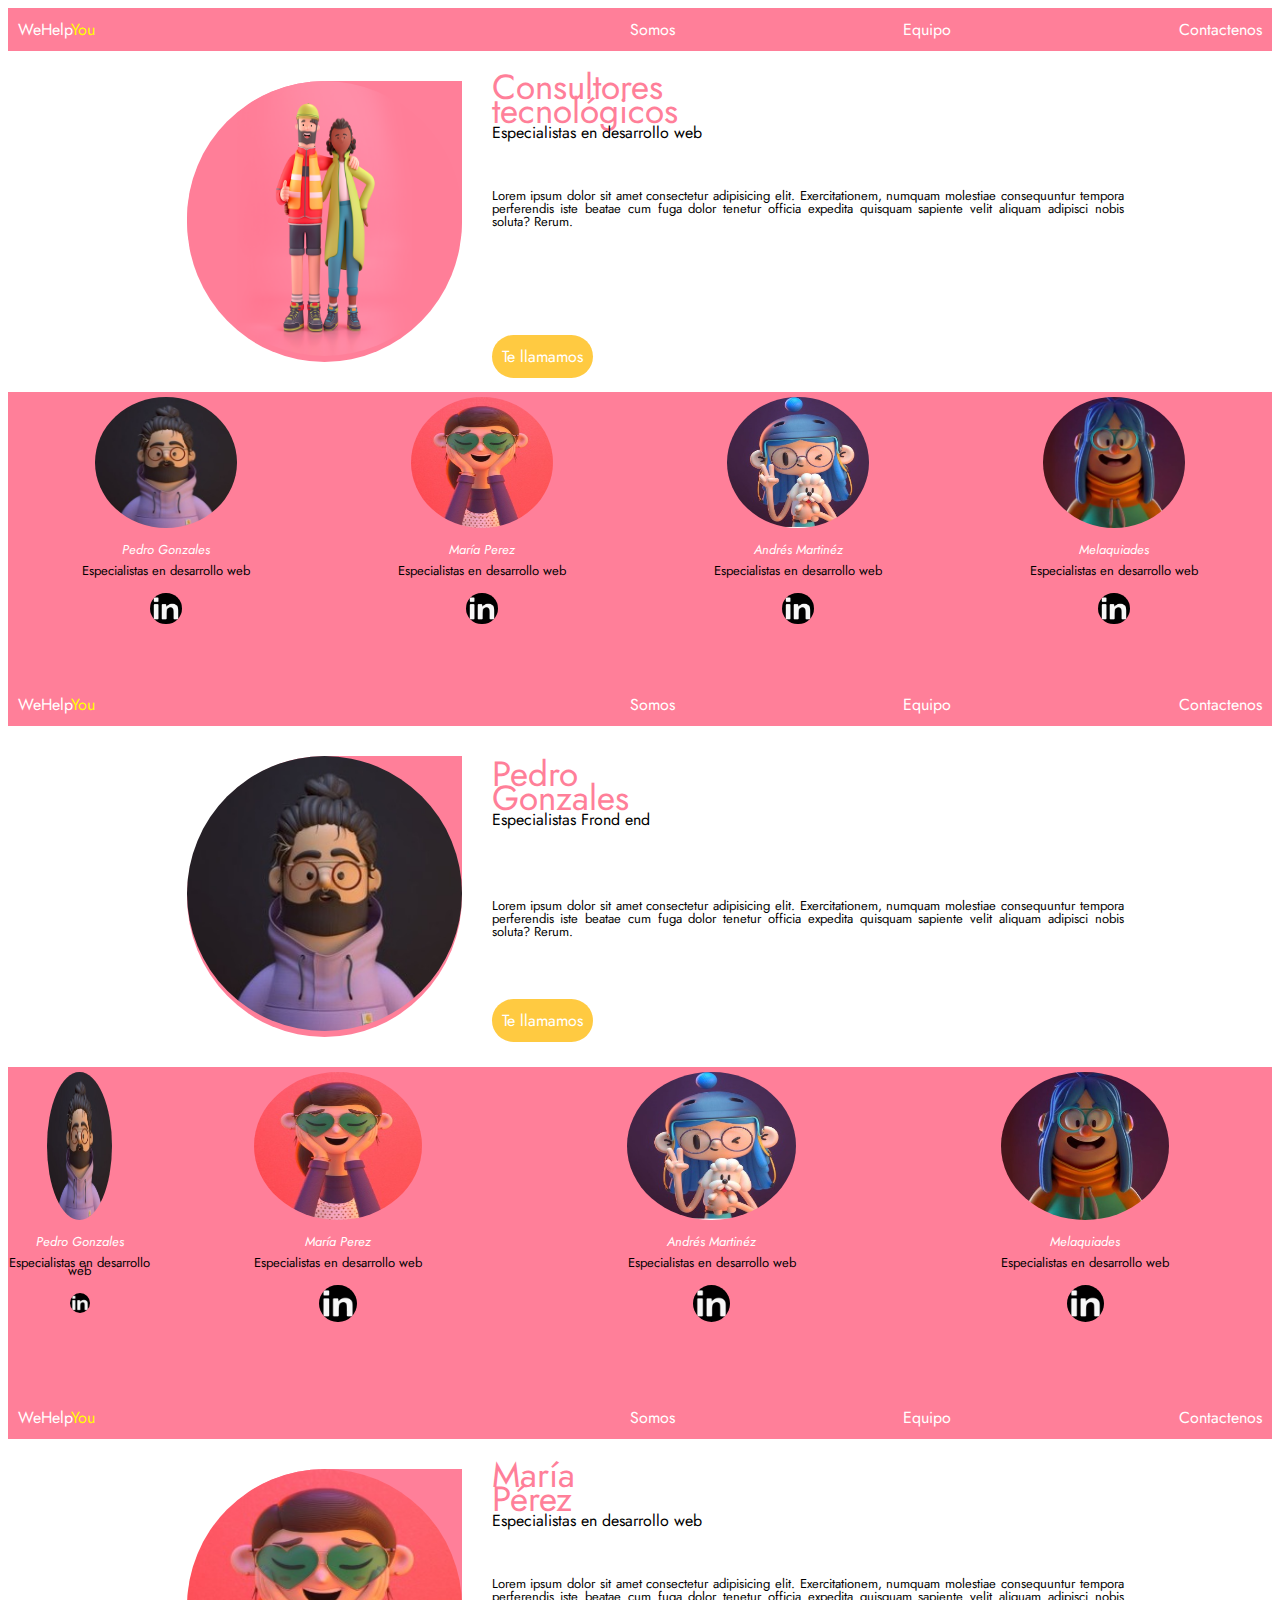
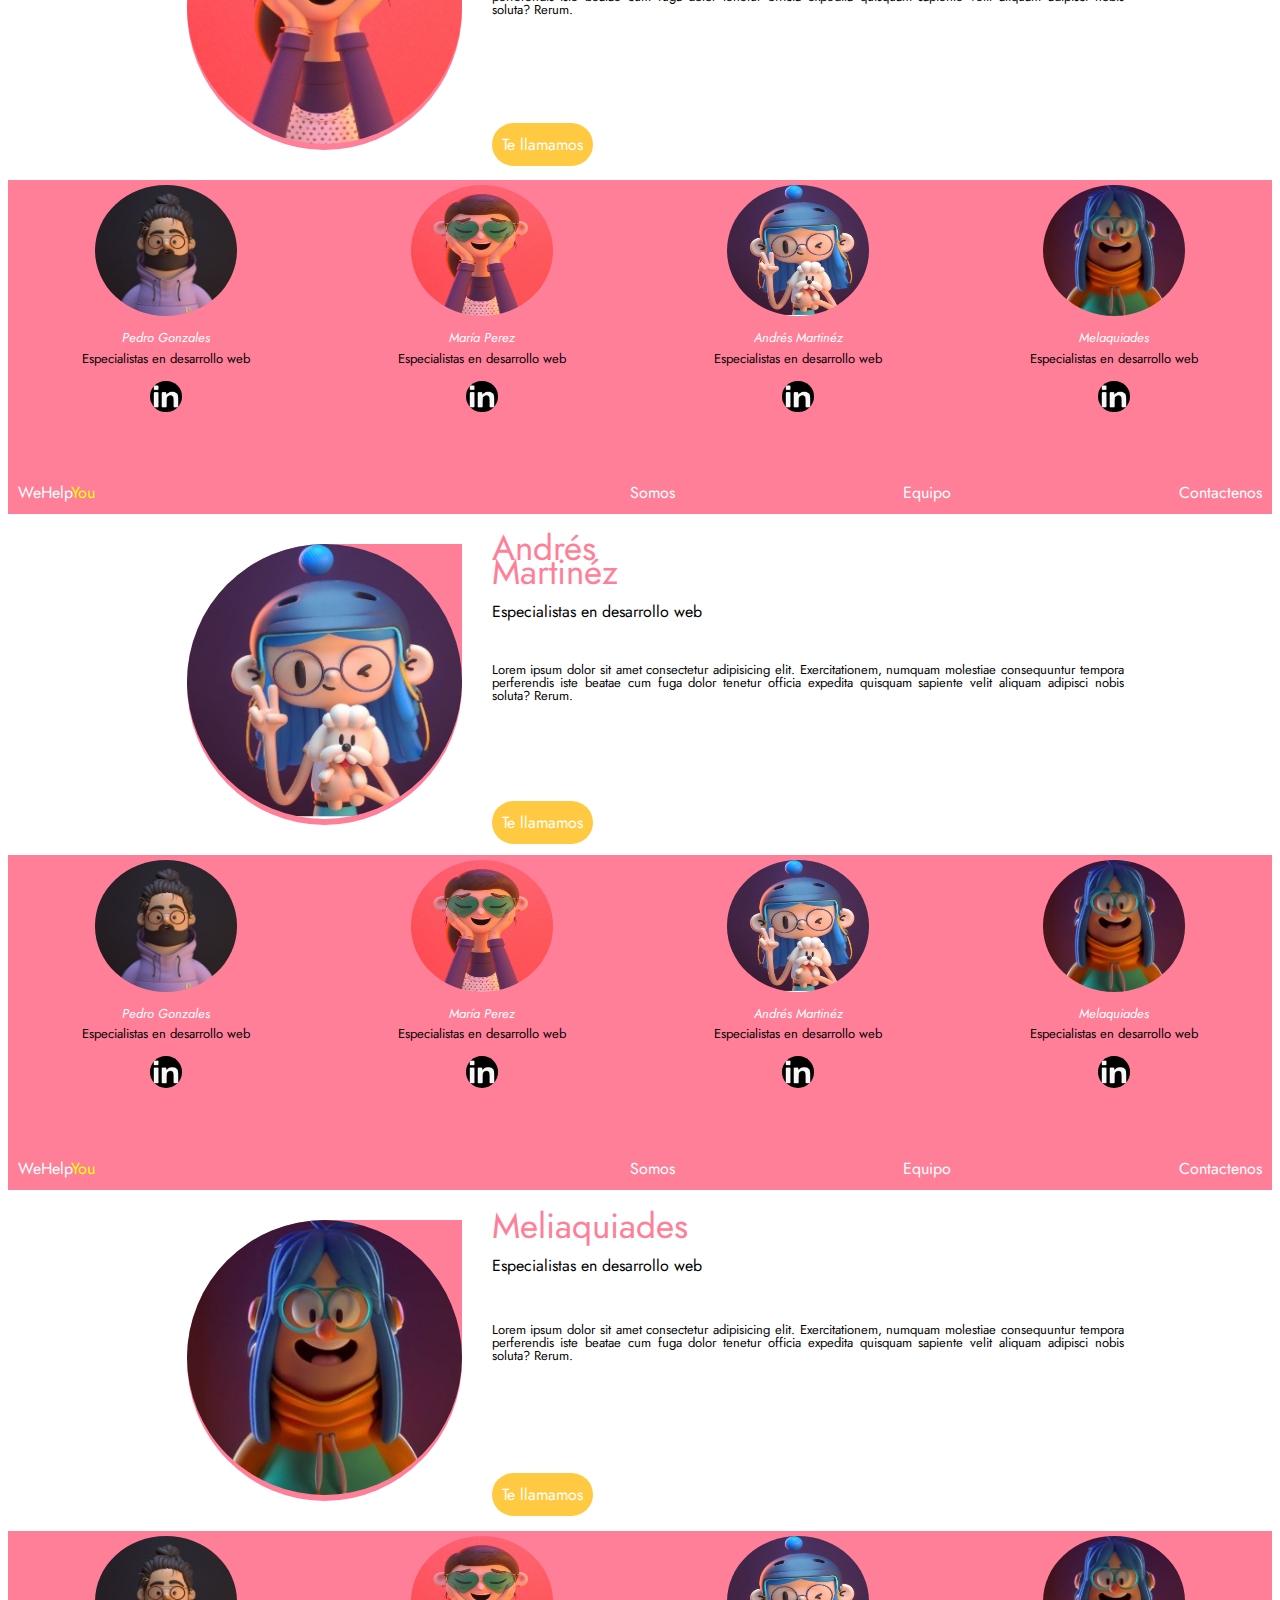
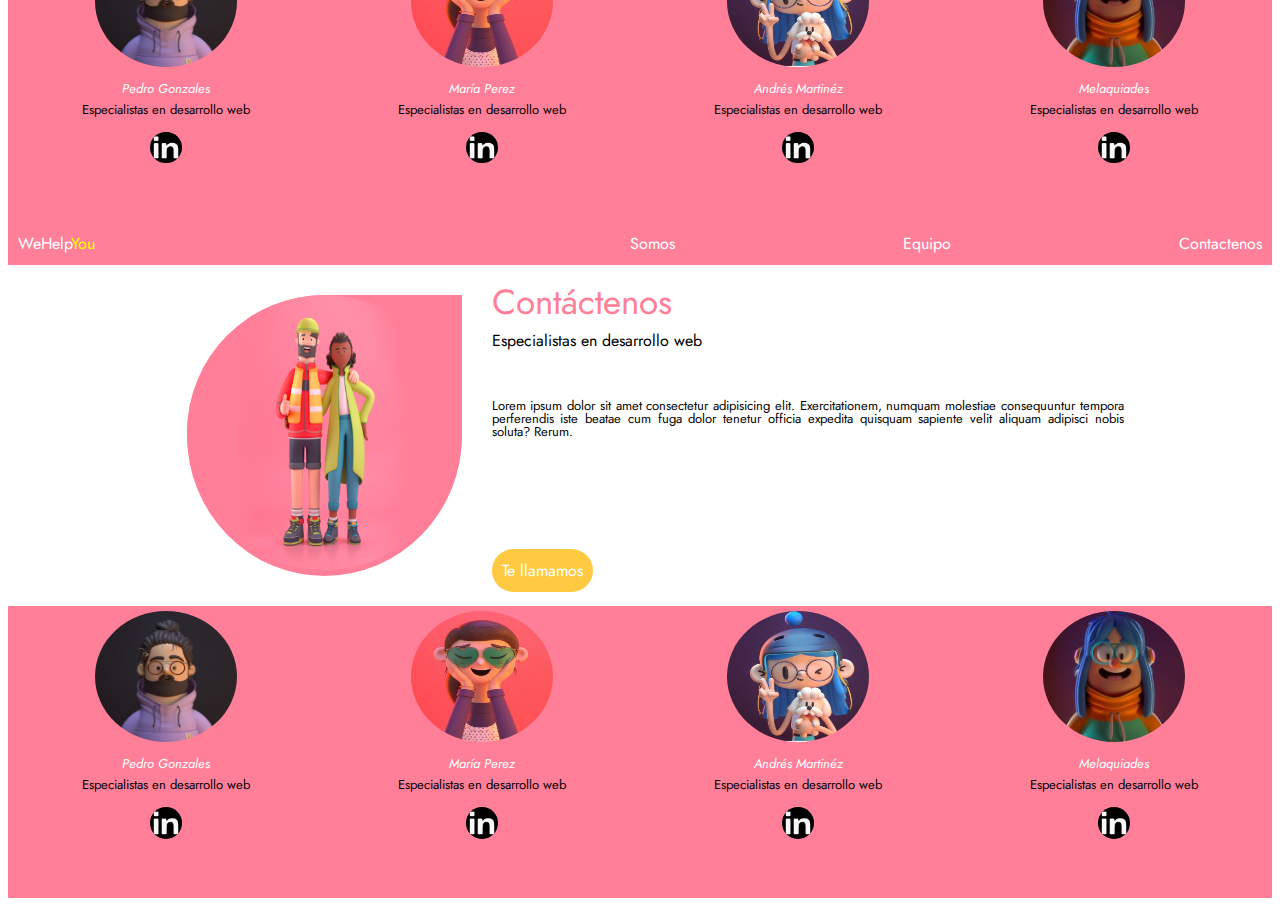
<file: index.html>
<!DOCTYPE html>
<html lang="en">
<head>
    <meta charset="UTF-8">
    <meta name="viewport" content="width=device-width, initial-scale=1.0">
    <title>Consutores tecnológicos</title>
    <link rel="stylesheet" type="text/css" href="styles.css">
    <link href='https://fonts.googleapis.com/css?family=Jost' rel='stylesheet'>
</head>
<body>
    <main>
        <!-- Aqui contendré la página completa para el ccs general de la página -->
        <!--Encabezado-->
        <header>
            <!-- encabezado -->
           <nav>
                <!-- Menú de navegación-->
               <div class="Logo">WeHelp<span class="yellow">You</span>
            </div>
                <div class="Botones">
                  <div class="Somos">
                <a href="./Somos/Somos.html" target="_blank">Somos</a>                     
                    </div>
                    <div class="Equipo">     
                            <a href="./Equipo/Equipo.html" target="_blank">Equipo</a>
                    </div>
                    <div class="Contactenos">
                            <a href="./Contactenos/Contactenos.html" target="_blank">Contactenos</a>
                    </div>
                </div>
            </nav>     
        </header>
        <!--Parte central-->
        <section class="Content">
            <!--Imagen -->
            <article class="imagen"> 
                <img src="./img/juntos_dribbble.png" alt="imagen que incluye un hombre con boina amarilla y tez oscura y una mujer agarrados del brazo">
            </article>
        <!--Contentenido principal-->
            <article class="text">
                <div class="enunciado">
                <div class="titulo">
                    Consultores
                    <br>tecnológicos
                </div>
                 <div class="Descripción">  
                    Especialistas en desarrollo web
                </div> 
                </div>
                <div class="explicación">
                    Lorem ipsum dolor sit amet consectetur adipisicing elit. Exercitationem, numquam molestiae consequuntur tempora perferendis iste beatae cum fuga dolor tenetur officia expedita quisquam sapiente velit aliquam adipisci nobis soluta? Rerum.
                </div>
                <br>
                <!--Boton Te llamamos-->
                <div class="tellammos">
                    <a href="./Contactenos/Contactenos.html" target="_blank">Te llamamos</a>
                </div>              
            </article>
        </section>
        <!--Pie de página-->
            <footer>
                <!--Equipo-->
                <!-- Pedro-->
                <div class="Pedro">
                    <a href="./img/pedro.jpeg"> 
                        <img src="./img/pedro.jpeg">
                    </a>
                    <p class="Nombres">Pedro Gonzales</p>
                    <p class="especialidad">Especialistas en desarrollo web</p>
                    <p class="Linkedin">
                        <a href="./img/logolinkedin.jpeg">
                            <img src="./img/logolinkedin.jpeg" alt="logo Linkedin">
                        </a>
                    </p>
                </div>
                <!--Maria-->
                <div class="Maria">
                    <a href="./img/maria.jpeg">
                         <img src="./img/maria.jpeg" alt="Imagen de Maria Pérez nuesta especialista web">
                    </a>
                    <p class="Nombres">María Perez</p>
                    <p class="especialidad">Especialistas en desarrollo web</p>
                    <p class="Linkedin">
                        <a href="./img/logolinkedin.jpeg">
                            <img src="./img/logolinkedin.jpeg" alt="logo Linkedin">
                        </a>
                    </p>
                </div>
                <!--Andres-->
                <div class="Andres">
                    <a href="./img/Andrés.jpeg">
                        <img src="./img/Andrés.jpeg" alt="Imagen de Andrés Martinéz nuestro especialista en desarrollo web">
                    </a>
                    <p class="Nombres">Andrés Martinéz</p>
                    <p class="especialidad">Especialistas en desarrollo web</p>
                    <p class="Linkedin">
                        <a href="www.linkedin.com">
                            <img src="./img/logolinkedin.jpeg" alt="logo Linkedin">
                        </a>
                    </p>                    
                </div>
                <!--Melaquiades-->
                <div class="Melaquiades">
                    <a href="./img/melaquiades.jpeg">
                         <img src="./img/melaquiades.jpeg" alt="Imagen de Melaquiades nuestra especialista en desarrollo web">
                    </a>
                    <p class="Nombres">Melaquiades</p>
                    <p class="especialidad">Especialistas en desarrollo web</p>
                    <p class="Linkedin">
                        <a href="linkedin.com">
                            <img src="./img/logolinkedin.jpeg" alt="logo Linkedin">
                        </a>
                    </p>
                </div>
            </footer>
    </main>
    <!--Pedro-->
            <header>
                <!-- encabezado -->
                <nav>
                    <!-- Menú de navegación-->
                    <div class="Logo">WeHelp<span class="yellow">You</span>
                    </div>
                    <div class="Botones">
                      <div class="Somos">
                    <a href="./Somos/Somos.html" target="_blank">Somos</a>                     
                        </div>
                        <div class="Equipo">
                                <a href="./Equipo/Equipo.html" target="_blank">Equipo</a>
                            </div>
                        <div class="Contactenos">
                                <a href="./Contactenos/Contactenos.html" target="_blank">Contactenos</a>
                            </div>
                    </div>
                </nav>     
            </header>
            <section class="Content">
                <!--Imagen -->
                <article class="imagen"> 
                    <img src="./img/pedro.jpeg" alt="imagen que incluye un hombre con boina amarilla y tez oscura y una mujer agarrados del brazo">
                </article>
                <!--Content principal-->
                <article class="text">
                <div class="enunciado">
                    <div class="titulo">
                        Pedro
                        <br>Gonzales
                    </div>
                     <div class="Descripción">  
                        Especialistas Frond end
                    </div> 
                </div>
                    <div class="explicación">
                        Lorem ipsum dolor sit amet consectetur adipisicing elit. Exercitationem, numquam molestiae consequuntur tempora perferendis iste beatae cum fuga dolor tenetur officia expedita quisquam sapiente velit aliquam adipisci nobis soluta? Rerum.
                    </div>
                    <!--Boton Te llamamos-->
                    <div class="tellammos">
                        <a href="./Contactenos/Contactenos.html" target="_blank">Te llamamos</a>
                    </div>              
                </article>
            </section>
                <footer>
                    <!--Equipo-->
                    <!-- Pedro-->
                    <div class="Pedro">
                        <a href="./img/pedro.jpeg"> 
                            <img src="./img/pedro.jpeg">
                        </a>
                        <p class="Nombres">Pedro Gonzales</p>
                        <p class="especialidad">Especialistas en desarrollo web</p>
                        <p class="Linkedin">
                            <a href="./img/logolinkedin.jpeg">
                                <img src="./img/logolinkedin.jpeg" alt="logo Linkedin" style="width: 20px; height: 20px;">
                            </a>
                        </p>
                    </div>
                    <!--Maria-->
                    <div class="Maria">
                        <a href="./img/maria.jpeg">
                             <img src="./img/maria.jpeg" alt="Imagen de Maria Pérez nuesta especialista web">
                        </a>
                        <p class="Nombres">María Perez</p>
                        <p class="especialidad">Especialistas en desarrollo web</p>
                        <p class="Linkedin">
                            <a href="./img/logolinkedin.jpeg">
                                <img src="./img/logolinkedin.jpeg" alt="logo Linkedin">
                            </a>
                        </p>
                    </div>
                    <!--Andres-->
                    <div class="Andres">
                        <a href="./img/Andrés.jpeg">
                            <img src="./img/Andrés.jpeg" alt="Imagen de Andrés Martinéz nuestro especialista en desarrollo web">
                        </a>
                    <p class="Nombres">Andrés Martinéz</p>
                    <p class="especialidad">Especialistas en desarrollo web</p>
                    <p class="Linkedin">
                            <a href="www.linkedin.com">
                                <img src="./img/logolinkedin.jpeg" alt="logo Linkedin">
                            </a>
                        </p>                    
                    </div>
                    <!--Melaquiades-->
                    <div class="Melaquiades">
                        <a href="./img/melaquiades.jpeg">
                             <img src="./img/melaquiades.jpeg" alt="Imagen de Melaquiades nuestra especialista en desarrollo web">
                        </a>
                        <p class="Nombres">Melaquiades</p>
                        <p class="especialidad">Especialistas en desarrollo web</p>
                        <p class="Linkedin">
                            <a href="linkedin.com">
                                <img src="./img/logolinkedin.jpeg" alt="logo Linkedin">
                            </a>
                        </p>
                    </div>
                </footer>
    <!-- María Pérez-->
            <header>
                <!-- encabezado -->
                <nav>
                    <!-- Menú de navegación-->
                    <div class="Logo">WeHelp<span class="yellow">You</span>
                    </div>
                    <div class="Botones">
                      <div class="Somos">
                    <a href="./Somos/Somos.html" target="_blank">Somos</a>                     
                        </div>
                        <div class="Equipo">
                                <a href="./Equipo/Equipo.html" target="_blank">Equipo</a>
                            </div>
                        <div class="Contactenos">
                                <a href="./Contactenos/Contactenos.html" target="_blank">Contactenos</a>
                            </div>
                    </div>
                </nav>     
            </header>
            <section class="Content">
                <!--Imagen -->
                <article class="imagen"> 
                    <img src="./img/maria.jpeg" alt="imagen que incluye un hombre con boina amarilla y tez oscura y una mujer agarrados del brazo">
                </article>
                <!--Content principal-->
                <article class="text">
                    <div class="enunciado">
                    <div class="titulo">
                        María
                        <br>Pérez
                    </div>
                     <div class="Descripción">  
                        Especialistas en desarrollo web
                    </div>
                </div>
                <div class="explicación">
                    Lorem ipsum dolor sit amet consectetur adipisicing elit. Exercitationem, numquam molestiae consequuntur tempora perferendis iste beatae cum fuga dolor tenetur officia expedita quisquam sapiente velit aliquam adipisci nobis soluta? Rerum.
                </div>
                    <br>
                    <!--Boton Te llamamos-->
                    <div class="tellammos">
                        <a href="./Contactenos/Contactenos.html" target="_blank">Te llamamos</a>
                    </div>              
                </article>
            </section>
                <footer>
                    <!--Equipo-->
                    <!-- Pedro-->
                    <div class="Pedro">
                        <a href="./img/pedro.jpeg">
                            <img src="./img/pedro.jpeg">
                        </a>
                        <p class="Nombres">Pedro Gonzales</p>
                        <p class="especialidad">Especialistas en desarrollo web</p>
                        <p class="Linkedin">
                            <a href="./img/logolinkedin.jpeg">
                                <img src="./img/logolinkedin.jpeg" alt="logo Linkedin">
                            </a>
                        </p>
                    </div>
                    <!--Maria-->
                    <div class="Maria">
                        <a href="./img/maria.jpeg">
                             <img src="./img/maria.jpeg" alt="Imagen de Maria Pérez nuesta especialista web">
                        </a>
                        <p class="Nombres">María Perez</p>
                        <p class="especialidad">Especialistas en desarrollo web</p>
                        <p class="Linkedin">
                            <a href="./img/logolinkedin.jpeg">
                                <img src="./img/logolinkedin.jpeg" alt="logo Linkedin">
                            </a>
                        </p>
                    </div>
                    <!--Andres-->
                    <div class="Andres">
                        <a href="./img/Andrés.jpeg">
                            <img src="./img/Andrés.jpeg" alt="Imagen de Andrés Martinéz nuestro especialista en desarrollo web">
                        </a>
                        <p class="Nombres">Andrés Martinéz</p>
                        <p class="especialidad">Especialistas en desarrollo web</p>
                        <p class="Linkedin">
                            <a href="www.linkedin.com">
                                <img src="./img/logolinkedin.jpeg" alt="logo Linkedin">
                            </a>
                        </p>                    
                    </div>
                    <!--Melaquiades-->
                    <div class="Melaquiades">
                        <a href="./img/melaquiades.jpeg">
                             <img src="./img/melaquiades.jpeg" alt="Imagen de Melaquiades nuestra especialista en desarrollo web">
                        </a>
                        <p class="Nombres">Melaquiades</p>
                        <p class="especialidad">Especialistas en desarrollo web</p>
                        <p class="Linkedin">
                            <a href="linkedin.com">
                                <img src="./img/logolinkedin.jpeg" alt="logo Linkedin">
                            </a>
                        </p>
                    </div>
                </footer>
    <!--Andrés-->
            <header>
                <!-- encabezado -->
                <nav>
                    <!-- Menú de navegación-->
                    <div class="Logo">WeHelp<span class="yellow">You</span>
                    </div>
                    <div class="Botones">
                      <div class="Somos">
                    <a href="./Somos/Somos.html" target="_blank">Somos</a>                     
                        </div>
                        <div class="Equipo">
                                <a href="./Equipo/Equipo.html" target="_blank">Equipo</a>
                            </div>
                        <div class="Contactenos">
                                <a href="./Contactenos/Contactenos.html" target="_blank">Contactenos</a>
                            </div>
                    </div>
                </nav>     
            </header>
            <section class="Content">
                <!--Imagen -->
                <article class="imagen"> 
                    <img src="./img/Andrés.jpeg" alt="imagen que incluye un hombre con boina amarilla y tez oscura y una mujer agarrados del brazo">
                </article>
                <!--Content principal-->
                <article class="text">
                    <div class="enunciado">
                    <div class="titulo">
                        Andrés
                        <br>Martinéz
                    </div>
                    <br>
                     <div class="Descripción">  
                        Especialistas en desarrollo web
                    </div>
                    </div>
                    <div class="explicación">
                        Lorem ipsum dolor sit amet consectetur adipisicing elit. Exercitationem, numquam molestiae consequuntur tempora perferendis iste beatae cum fuga dolor tenetur officia expedita quisquam sapiente velit aliquam adipisci nobis soluta? Rerum.
                    </div>
                    <br>
                    <!--Boton Te llamamos-->
                    <div class="tellammos">
                        <a href="./Contactenos/Contactenos.html" target="_blank">Te llamamos</a>
                    </div>              
                </article>
            </section>
                <footer>
                    <!--Equipo-->
                    <!-- Pedro-->
                    <div class="Pedro">
                        <a href="./img/pedro.jpeg"> 
                            <img src="./img/pedro.jpeg">
                        </a>
                        <p class="Nombres">Pedro Gonzales</p>
                        <p class="especialidad">Especialistas en desarrollo web</p>
                        <p class="Linkedin">
                            <a href="./img/logolinkedin.jpeg">
                                <img src="./img/logolinkedin.jpeg" alt="logo Linkedin">
                            </a>
                        </p>
                    </div>
                    <!--Maria-->
                    <div class="Maria">
                        <a href="./img/maria.jpeg">
                             <img src="./img/maria.jpeg" alt="Imagen de Maria Pérez nuesta especialista web">
                        </a>
                        <p class="Nombres">María Perez</p>
                        <p class="especialidad">Especialistas en desarrollo web</p>
                        <p class="Linkedin">
                            <a href="./img/logolinkedin.jpeg">
                                <img src="./img/logolinkedin.jpeg" alt="logo Linkedin">
                            </a>
                        </p>
                    </div>
                    <!--Andres-->
                    <div class="Andres">
                        <a href="./img/Andrés.jpeg">
                            <img src="./img/Andrés.jpeg" alt="Imagen de Andrés Martinéz nuestro especialista en desarrollo web">
                        </a>
                        <p class="Nombres">Andrés Martinéz</p>
                        <p class="especialidad">Especialistas en desarrollo web</p>
                        <p class="Linkedin">
                            <a href="www.linkedin.com">
                                <img src="./img/logolinkedin.jpeg" alt="logo Linkedin">
                            </a>
                        </p>                    
                    </div>
                    <!--Melaquiades-->
                    <div class="Melaquiades">
                        <a href="./img/melaquiades.jpeg">
                             <img src="./img/melaquiades.jpeg" alt="Imagen de Melaquiades nuestra especialista en desarrollo web">
                        </a>
                        <p class="Nombres">Melaquiades</p>
                        <p class="especialidad">Especialistas en desarrollo web</p>
                        <p class="Linkedin">
                            <a href="linkedin.com">
                                <img src="./img/logolinkedin.jpeg" alt="logo Linkedin">
                            </a>
                        </p>
                    </div>
                </footer>
    <!--Melaquiades-->
            <header>
                <!-- encabezado -->
                <nav>
                    <!-- Menú de navegación-->
                    <div class="Logo">WeHelp<span class="yellow">You</span>
                    </div>
                    <div class="Botones">
                      <div class="Somos">
                    <a href="./Somos/Somos.html" target="_blank">Somos</a>                     
                        </div>
                        <div class="Equipo">
                                <a href="./Equipo/Equipo.html" target="_blank">Equipo</a>
                            </div>
                        <div class="Contactenos">
                                <a href="./Contactenos/Contactenos.html" target="_blank">Contactenos</a>
                            </div>
                    </div>
                </nav>     
            </header>
            <section class="Content">
                <!--Imagen -->
                <article class="imagen"> 
                    <img src="./img/melaquiades.jpeg" alt="imagen que incluye un hombre con boina amarilla y tez oscura y una mujer agarrados del brazo">
                </article>
                <!--Content principal-->
                <article class="text">
                    <div class="enunciado">
                    <div class="titulo">
                        Meliaquiades   
                    </div>
                    <br>
                     <div class="Descripción">  
                        Especialistas en desarrollo web
                    </div> 
                    </div>
                    <div class="explicación">
                        Lorem ipsum dolor sit amet consectetur adipisicing elit. Exercitationem, numquam molestiae consequuntur tempora perferendis iste beatae cum fuga dolor tenetur officia expedita quisquam sapiente velit aliquam adipisci nobis soluta? Rerum.
                    </div>
                    <br>
                    <!--Boton Te llamamos-->
                    <div class="tellammos">
                        <a href="./Contactenos/Contactenos.html" target="_blank">Te llamamos</a>
                    </div>              
                </article>
            </section>
                <footer>
                    <!--Equipo-->
                    <!-- Pedro-->
                    <div class="Pedro">
                        <a href="./img/pedro.jpeg"> 
                            <img src="./img/pedro.jpeg">
                        </a>
                        <p class="Nombres">Pedro Gonzales</p>
                        <p class="especialidad">Especialistas en desarrollo web</p>
                        <p class="Linkedin">
                            <a href="./img/logolinkedin.jpeg">
                                <img src="./img/logolinkedin.jpeg" alt="logo Linkedin">
                            </a>
                        </p>
                    </div>
                    <!--Maria-->
                    <div class="Maria">
                        <a href="./img/maria.jpeg">
                             <img src="./img/maria.jpeg" alt="Imagen de Maria Pérez nuesta especialista web">
                        </a>
                        <p class="Nombres">María Perez</p>
                        <p class="especialidad">Especialistas en desarrollo web</p>
                        <p class="Linkedin">
                            <a href="./img/logolinkedin.jpeg">
                                <img src="./img/logolinkedin.jpeg" alt="logo Linkedin">
                            </a>
                        </p>
                    </div>
                    <!--Andres-->
                    <div class="Andres">
                        <a href="./img/Andrés.jpeg">
                            <img src="./img/Andrés.jpeg" alt="Imagen de Andrés Martinéz nuestro especialista en desarrollo web">
                        </a>
                        <p class="Nombres">Andrés Martinéz</p>
                        <p class="especialidad">Especialistas en desarrollo web</p>
                        <p class="Linkedin">
                            <a href="www.linkedin.com">
                                <img src="./img/logolinkedin.jpeg" alt="logo Linkedin">
                            </a>
                        </p>                    
                    </div>
                    <!--Melaquiades-->
                    <div class="Melaquiades">
                        <a href="./img/melaquiades.jpeg">
                             <img src="./img/melaquiades.jpeg" alt="Imagen de Melaquiades nuestra especialista en desarrollo web">
                        </a>
                        <p class="Nombres">Melaquiades</p>
                        <p class="especialidad">Especialistas en desarrollo web</p>
                        <p class="Linkedin">
                            <a href="linkedin.com">
                                <img src="./img/logolinkedin.jpeg" alt="logo Linkedin">
                            </a>
                        </p>
                    </div>
                </footer>
    <!--Contactenos-->
            <header>
                <!-- encabezado -->
                <nav>
                    <!-- Menú de navegación-->
                    <div class="Logo">WeHelp<span class="yellow">You</span>
                    </div>
                    <div class="Botones">
                      <div class="Somos">
                    <a href="./Somos/Somos.html" target="_blank">Somos</a>                     
                        </div>
                        <div class="Equipo">
                                <a href="./Equipo/Equipo.html" target="_blank">Equipo</a>
                            </div>
                        <div class="Contactenos">
                                <a href="./Contactenos/Contactenos.html" target="_blank">Contactenos</a>
                            </div>
                    </div>
                </nav>     
            </header>
            <section class="Content">
                <!--Imagen -->
                <article class="imagen"> 
                    <img src="./img/juntos_dribbble.png" alt="imagen que incluye un hombre con boina amarilla y tez oscura y una mujer agarrados del brazo">
                </article>
                <!--Content principal-->
                <article class="text">
                    <div class="enunciado">
                    <div class="titulo">
                        Contáctenos
                    </div>
                    <br>
                     <div class="Descripción">  
                        Especialistas en desarrollo web
                    </div> 
                    </div>
                    <div class="explicación">
                        Lorem ipsum dolor sit amet consectetur adipisicing elit. Exercitationem, numquam molestiae consequuntur tempora perferendis iste beatae cum fuga dolor tenetur officia expedita quisquam sapiente velit aliquam adipisci nobis soluta? Rerum.
                    </div>
                    <br>
                    <!--Boton Te llamamos-->
                    <div class="tellammos">
                        <a href="./Contactenos/Contactenos.html" target="_blank">Te llamamos</a>
                    </div>              
                </article>
            </section>
                <footer>
                    <!--Equipo-->
                    <!-- Pedro-->
                    <div class="Pedro">
                        <a href="./img/pedro.jpeg"> 
                            <img src="./img/pedro.jpeg">
                        </a>
                        <p class="Nombres">Pedro Gonzales</p>
                        <p class="especialidad">Especialistas en desarrollo web</p>
                        <p class="Linkedin">
                            <a href="./img/logolinkedin.jpeg">
                                <img src="./img/logolinkedin.jpeg" alt="logo Linkedin">
                            </a>
                        </p>
                    </div>
                    <!--Maria-->
                    <div class="Maria">
                        <a href="./img/maria.jpeg">
                             <img src="./img/maria.jpeg" alt="Imagen de Maria Pérez nuesta especialista web">
                        </a>
                        <p class="Nombres">María Perez</p>
                        <p class="especialidad">Especialistas en desarrollo web</p>
                        <p class="Linkedin">
                            <a href="./img/logolinkedin.jpeg">
                                <img src="./img/logolinkedin.jpeg" alt="logo Linkedin">
                            </a>
                        </p>
                    </div>
                    <!--Andres-->
                    <div class="Andres">
                        <a href="./img/Andrés.jpeg">
                            <img src="./img/Andrés.jpeg" alt="Imagen de Andrés Martinéz nuestro especialista en desarrollo web">
                        </a>
                        <p class="Nombres">Andrés Martinéz</p>
                        <p class="especialidad">Especialistas en desarrollo web</p>
                        <p class="Linkedin">
                            <a href="www.linkedin.com">
                                <img src="./img/logolinkedin.jpeg" alt="logo Linkedin">
                            </a>
                        </p>                    
                    </div>
                    <!--Melaquiades-->
                    <div class="Melaquiades">
                        <a href="./img/melaquiades.jpeg">
                             <img src="./img/melaquiades.jpeg" alt="Imagen de Melaquiades nuestra especialista en desarrollo web">
                        </a>
                        <p class="Nombres">Melaquiades</p>

                        <p class="especialidad">Especialistas en desarrollo web</p>
                        <p class="Linkedin">
                            <a href="linkedin.com">
                                <img src="./img/logolinkedin.jpeg" alt="logo Linkedin">
                            </a>
                        </p>
                    </div>
                </footer>
</body>
</html>
</file>
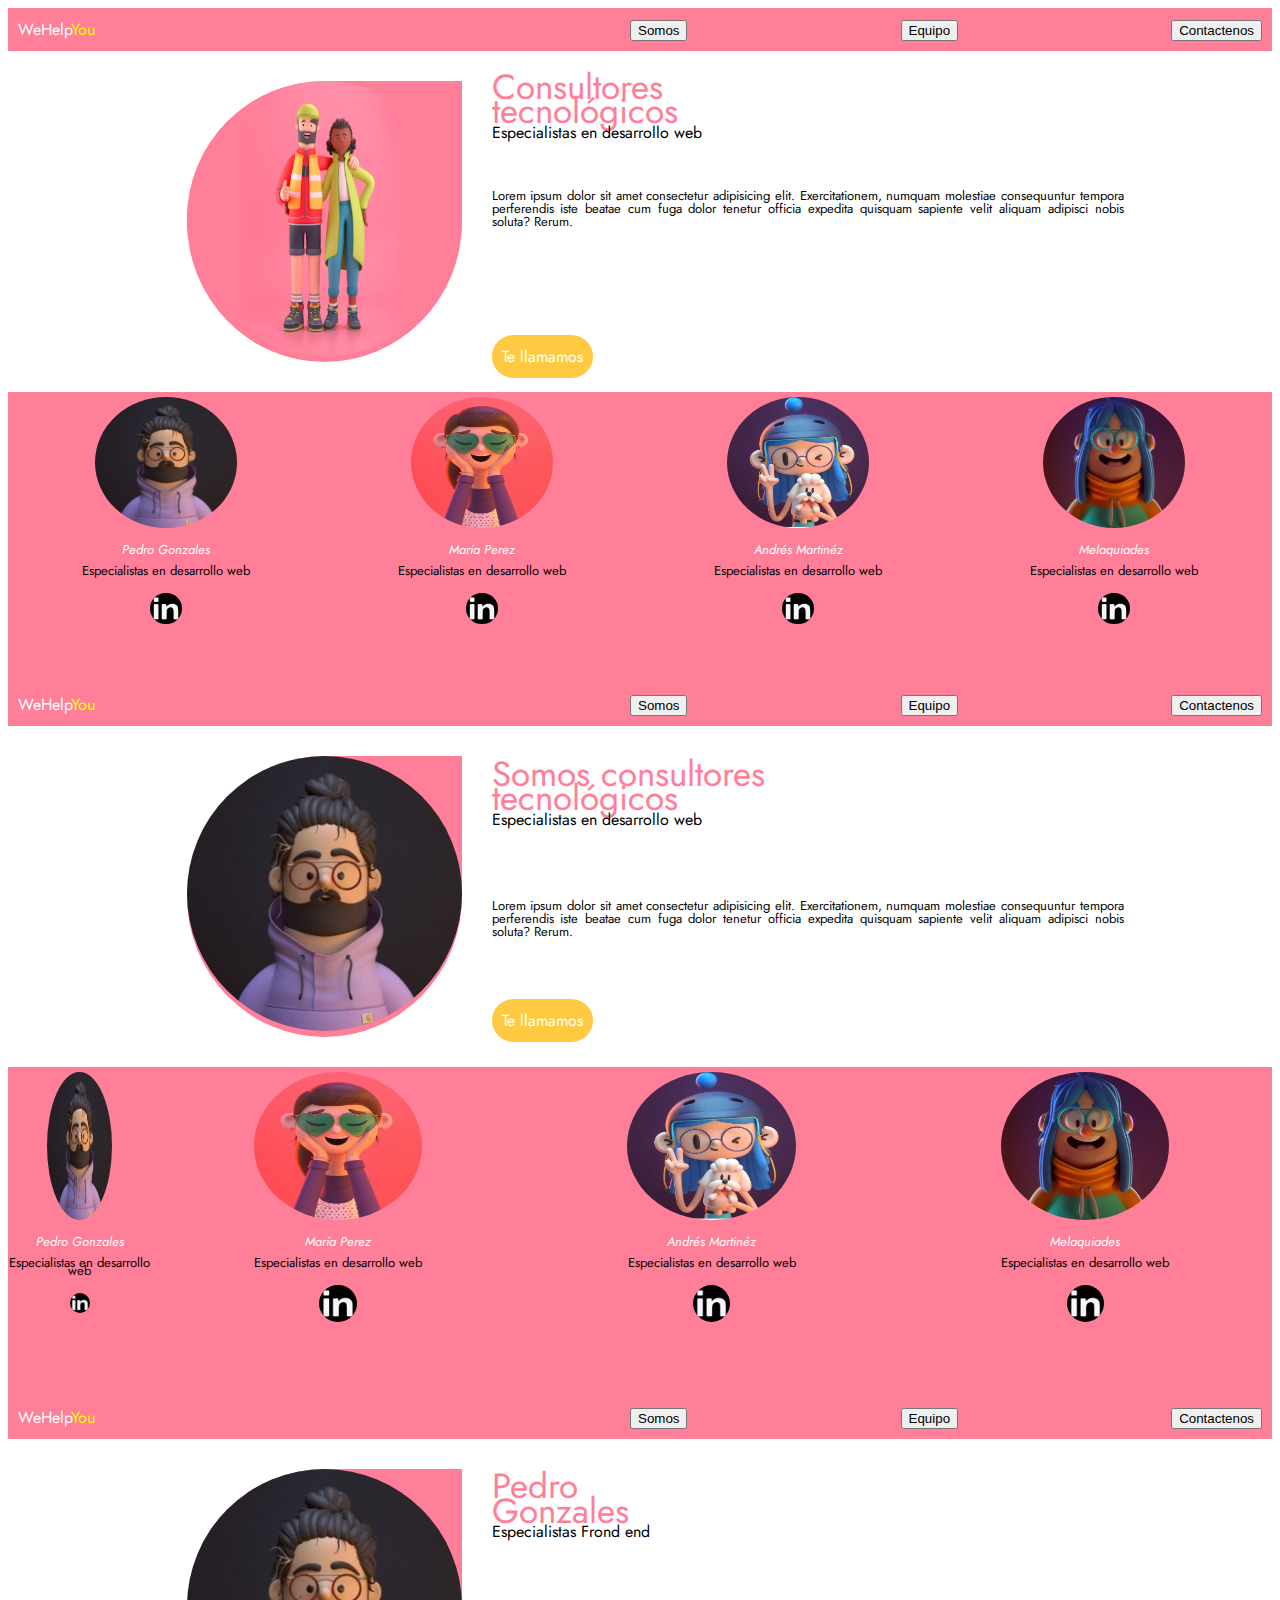
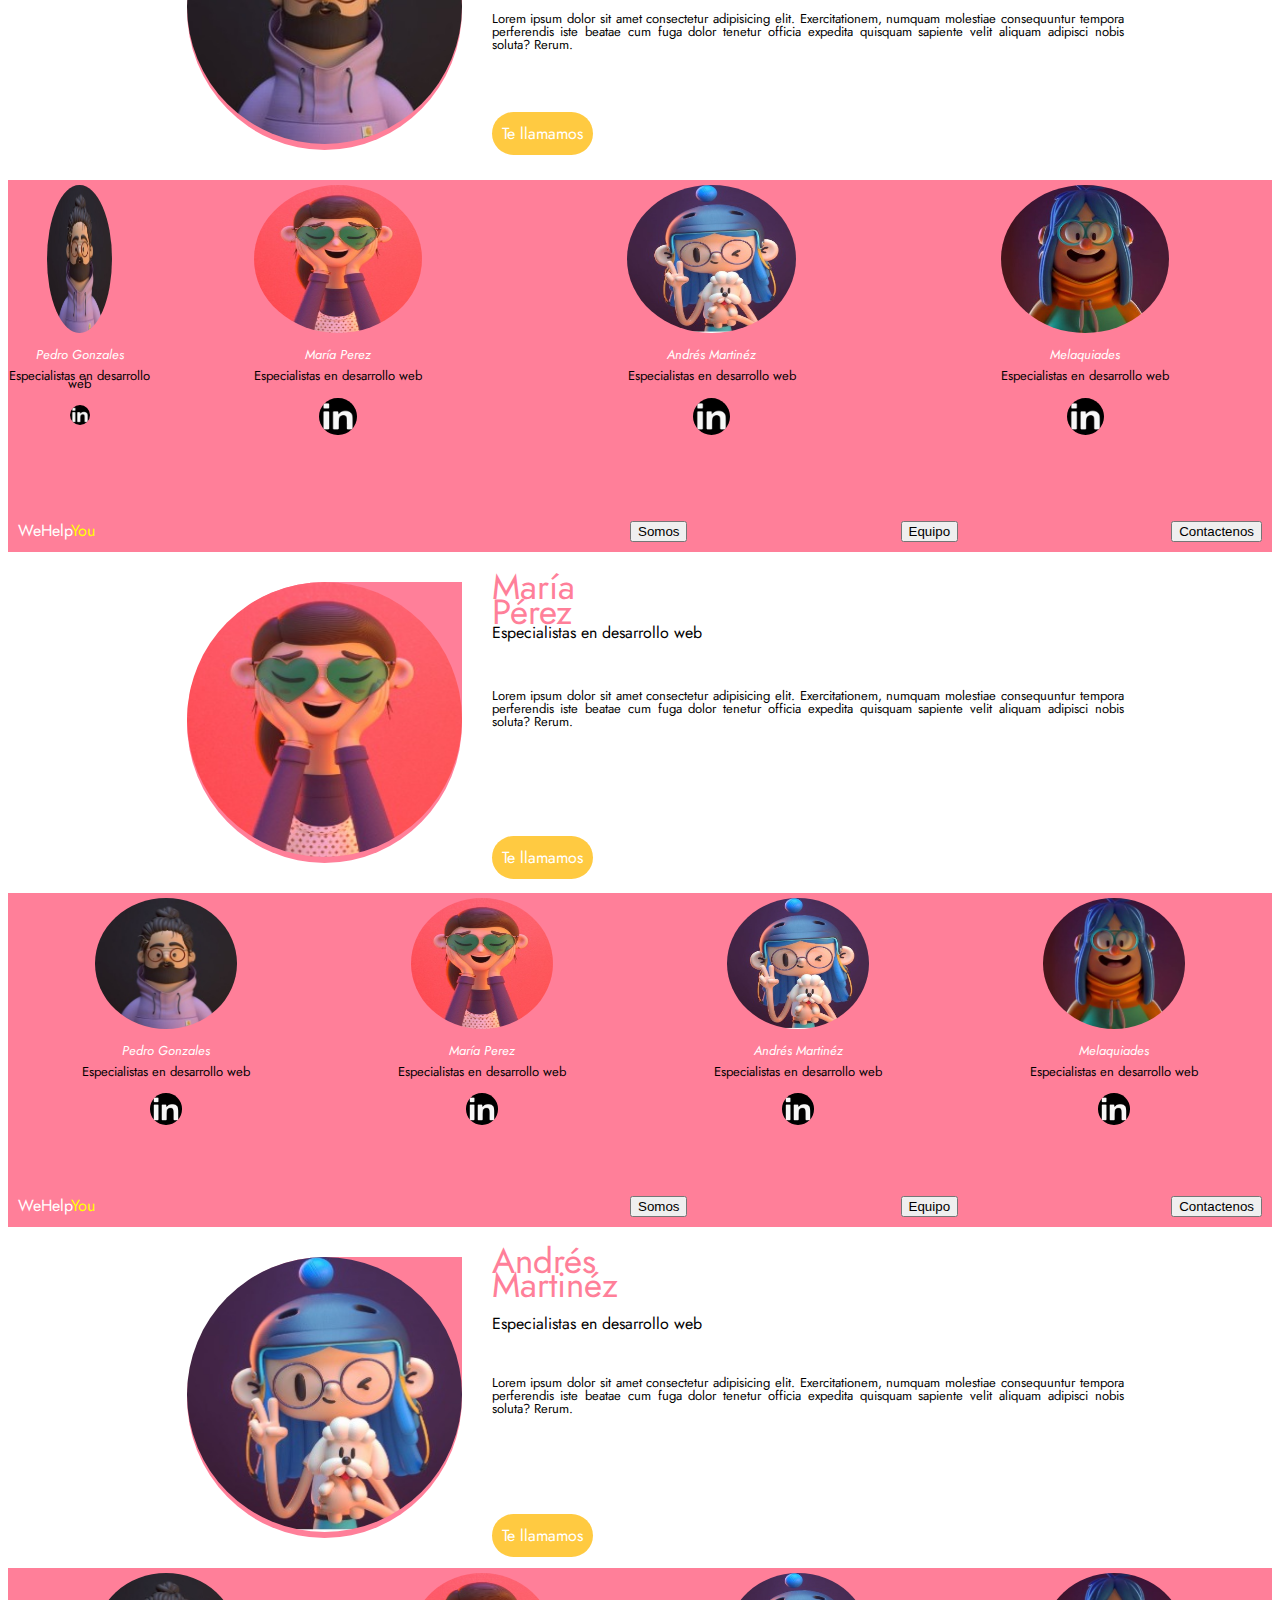
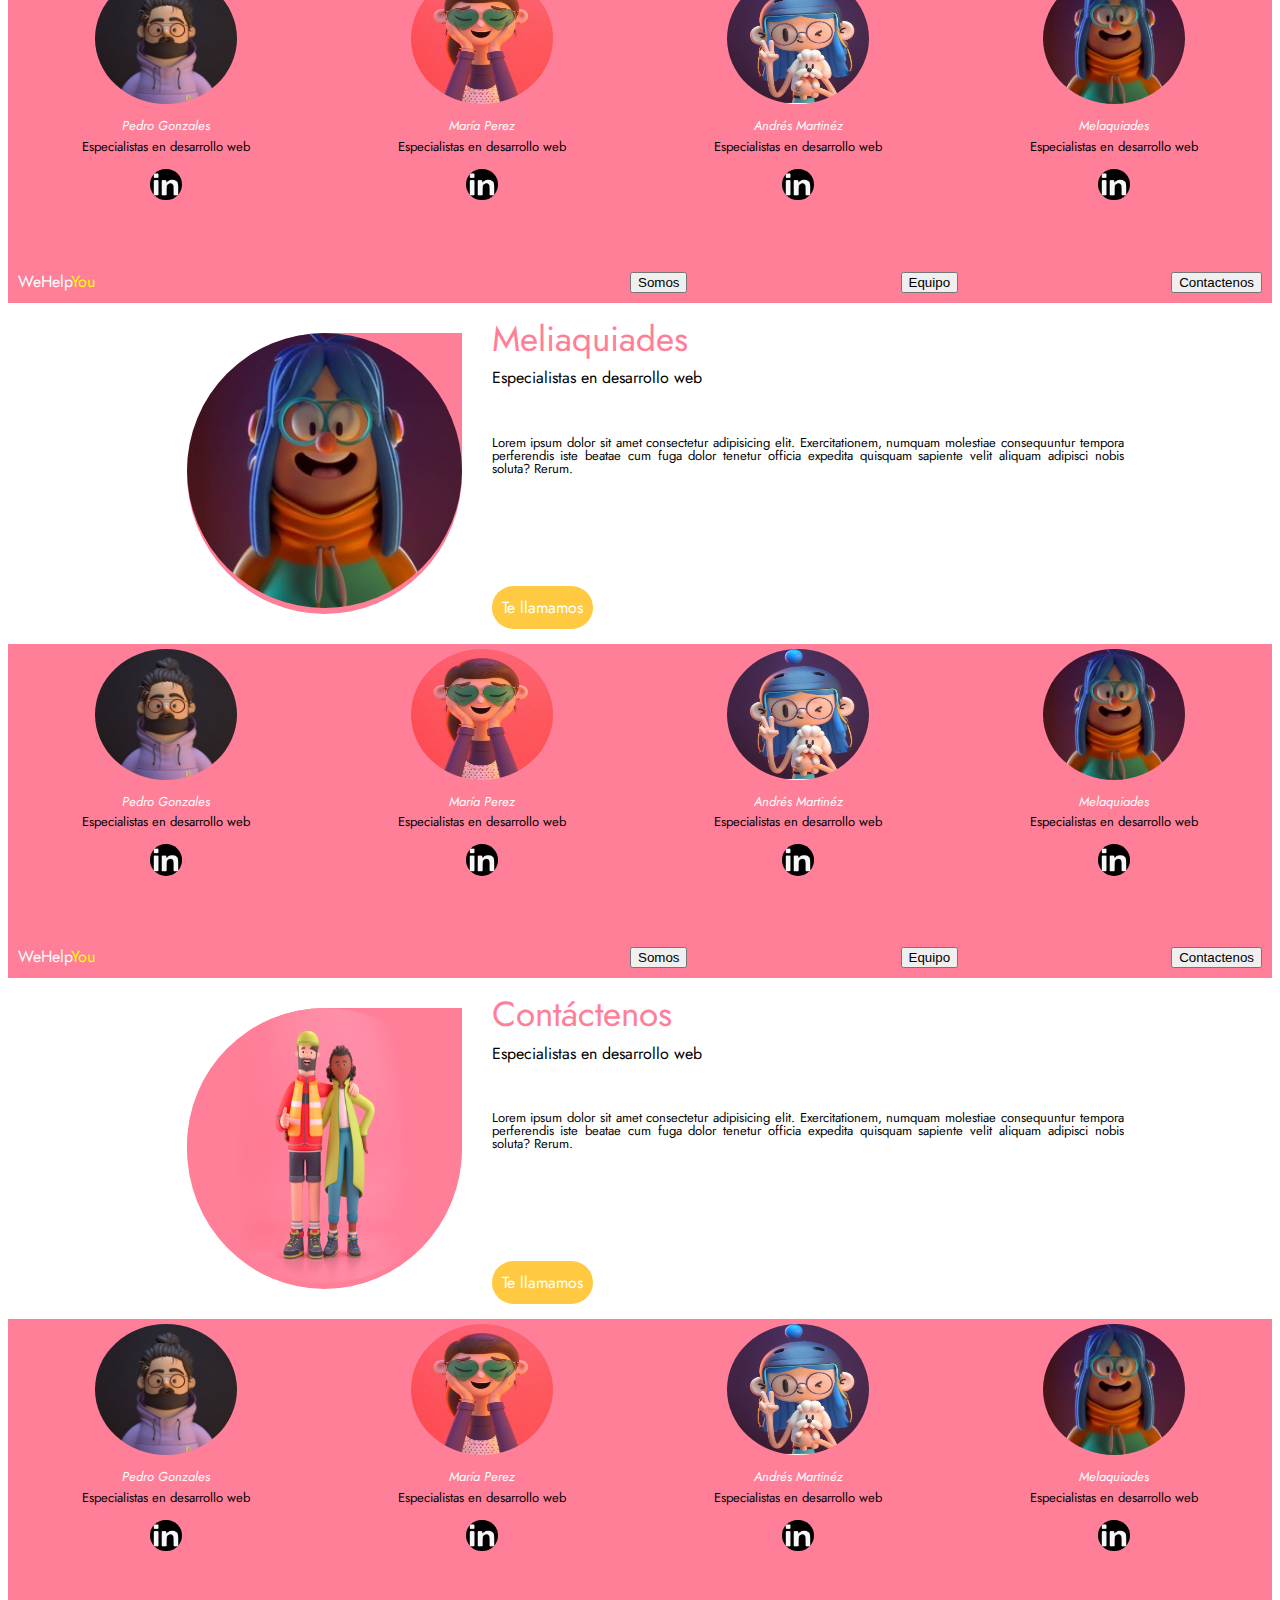
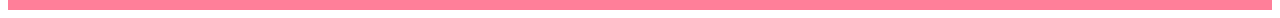
<file: indexid.html>
<!DOCTYPE html>
<html lang="en">
<head>
    <meta charset="UTF-8">
    <meta name="viewport" content="width=device-width, initial-scale=1.0">
    <title>Consutores tecnológicos</title>
    <link rel="stylesheet" type="text/css" href="styles.css">
    <link href='https://fonts.googleapis.com/css?family=Jost' rel='stylesheet'>
</head>
<body>
    <main>
        <!-- Aqui contendré la página completa para el ccs general de la página -->
        <header>
            <!-- encabezado -->
           <nav>
                <!-- Menú de navegación-->
               <div class="Logo">WeHelp<span class="yellow">You</span>
            </div>
            <div class="Botones">
                <div class="dropdown">
                  <button class="dropbtn">Somos
                    <i class="fa fa-caret-down"></i>
                  </button>
                  <div class="dropdown-content">
                    <a href="#somos"></a>
                  </div>
                </div>
                <div class="dropdown">
                  <button class="dropbtn">Equipo
                    <i class="fa fa-caret-down"></i>
                  </button>
                  <div class="dropdown-content">
                    <a href="#equipo"></a>
                  </div>
                </div>
                <div class="dropdown">
                  <button class="dropbtn">Contactenos
                    <i class="fa fa-caret-down"></i>
                  </button>
                  <div class="dropdown-content">
                    <a href="#contactenos"></a>
                  </div>
                </div>
              </div>
            </nav>     
        </header>
        <section class="Content">
            <!--Imagen -->
            <article class="imagen"> 
                <img src="./img/juntos_dribbble.png" alt="imagen que incluye un hombre con boina amarilla y tez oscura y una mujer agarrados del brazo">
            </article>
            <!--Content principal-->
            <article class="text">
                <div class="enunciado">
                <div class="titulo">
                    Consultores
                    <br>tecnológicos
                </div>
                 <div class="Descripción">  
                    Especialistas en desarrollo web
                </div> 
                </div>
                <div class="explicación">
                    Lorem ipsum dolor sit amet consectetur adipisicing elit. Exercitationem, numquam molestiae consequuntur tempora perferendis iste beatae cum fuga dolor tenetur officia expedita quisquam sapiente velit aliquam adipisci nobis soluta? Rerum.
                </div>
                <br>
                <!--Boton Te llamamos-->
                <div class="tellammos">
                    <a href="./Contactenos/Contactenos.html" target="_blank">Te llamamos</a>
                </div>              
            </article>
        </section>
            <footer>
                <!--Equipo-->
                <!-- Pedro-->
                <div class="Pedro">
                    <a href="./img/pedro.jpeg"> 
                        <img src="./img/pedro.jpeg">
                    </a>
                    <p class="Nombres">Pedro Gonzales</p>
                    <p class="especialidad">Especialistas en desarrollo web</p>
                    <p class="Linkedin">
                        <a href="./img/logolinkedin.jpeg">
                            <img src="./img/logolinkedin.jpeg" alt="logo Linkedin">
                        </a>
                    </p>
                </div>
                <!--Maria-->
                <div class="Maria">
                    <a href="./img/maria.jpeg">
                         <img src="./img/maria.jpeg" alt="Imagen de Maria Pérez nuesta especialista web">
                    </a>
                    <p class="Nombres">María Perez</p>
                    <p class="especialidad">Especialistas en desarrollo web</p>
                    <p class="Linkedin">
                        <a href="./img/logolinkedin.jpeg">
                            <img src="./img/logolinkedin.jpeg" alt="logo Linkedin">
                        </a>
                    </p>
                </div>
                <!--Andres-->
                <div class="Andres">
                    <a href="./img/Andrés.jpeg">
                        <img src="./img/Andrés.jpeg" alt="Imagen de Andrés Martinéz nuestro especialista en desarrollo web">
                    </a>
                    <p class="Nombres">Andrés Martinéz</p>
                    <p class="especialidad">Especialistas en desarrollo web</p>
                    <p class="Linkedin">
                        <a href="www.linkedin.com">
                            <img src="./img/logolinkedin.jpeg" alt="logo Linkedin">
                        </a>
                    </p>                    
                </div>
                <!--Melaquiades-->
                <div class="Melaquiades">
                    <a href="./img/melaquiades.jpeg">
                         <img src="./img/melaquiades.jpeg" alt="Imagen de Melaquiades nuestra especialista en desarrollo web">
                    </a>
                    <p class="Nombres">Melaquiades</p>
                    <p class="especialidad">Especialistas en desarrollo web</p>
                    <p class="Linkedin">
                        <a href="linkedin.com">
                            <img src="./img/logolinkedin.jpeg" alt="logo Linkedin">
                        </a>
                    </p>
                </div>
            </footer>
    </main>
    <header id="somos">
        <!-- encabezado -->
        <nav>
            <!-- Menú de navegación-->
           <div class="Logo">WeHelp<span class="yellow">You</span>
        </div>
        <div class="Botones">
            <div class="dropdown">
              <button class="dropbtn">Somos
                <i class="fa fa-caret-down"></i>
              </button>
              <div class="dropdown-content">
                <a href="#somos"></a>
              </div>
            </div>
            <div class="dropdown">
              <button class="dropbtn">Equipo
                <i class="fa fa-caret-down"></i>
              </button>
              <div class="dropdown-content">
                <a href="#equipo"></a>
              </div>
            </div>
            <div class="dropdown">
              <button class="dropbtn">Contactenos
                <i class="fa fa-caret-down"></i>
              </button>
              <div class="dropdown-content">
                <a href="#contactenos"></a>
              </div>
            </div>
          </div>
        </nav>   
    </header>
    <section class="Content">
        <!--Imagen -->
        <article class="imagen"> 
            <img src="./img/pedro.jpeg" alt="imagen que incluye un hombre con boina amarilla y tez oscura y una mujer agarrados del brazo">
        </article>
        <!--Content principal-->
        <article class="text">
        <div class="enunciado">
            <div class="titulo">
                Somos consultores
                <br>tecnológicos
            </div>
             <div class="Descripción">  
                Especialistas en desarrollo web
            </div> 
        </div>
            <div class="explicación">
                Lorem ipsum dolor sit amet consectetur adipisicing elit. Exercitationem, numquam molestiae consequuntur tempora perferendis iste beatae cum fuga dolor tenetur officia expedita quisquam sapiente velit aliquam adipisci nobis soluta? Rerum.
            </div>
            <!--Boton Te llamamos-->
            <div class="tellammos">
                <a href="./Contactenos/Contactenos.html" target="_blank">Te llamamos</a>
            </div>              
        </article>
    </section>
        <footer>
            <!--Equipo-->
            <!-- Pedro-->
            <div class="Pedro">
                <a href="./img/pedro.jpeg"> 
                    <img src="./img/pedro.jpeg">
                </a>
                <p class="Nombres">Pedro Gonzales</p>
                <p class="especialidad">Especialistas en desarrollo web</p>
                <p class="Linkedin">
                    <a href="./img/logolinkedin.jpeg">
                        <img src="./img/logolinkedin.jpeg" alt="logo Linkedin" style="width: 20px; height: 20px;">
                    </a>
                </p>
            </div>
            <!--Maria-->
            <div class="Maria">
                <a href="./img/maria.jpeg">
                     <img src="./img/maria.jpeg" alt="Imagen de Maria Pérez nuesta especialista web">
                </a>
                <p class="Nombres">María Perez</p>
                <p class="especialidad">Especialistas en desarrollo web</p>
                <p class="Linkedin">
                    <a href="./img/logolinkedin.jpeg">
                        <img src="./img/logolinkedin.jpeg" alt="logo Linkedin">
                    </a>
                </p>
            </div>
            <!--Andres-->
            <div class="Andres">
                <a href="./img/Andrés.jpeg">
                    <img src="./img/Andrés.jpeg" alt="Imagen de Andrés Martinéz nuestro especialista en desarrollo web">
                </a>
            <p class="Nombres">Andrés Martinéz</p>
            <p class="especialidad">Especialistas en desarrollo web</p>
            <p class="Linkedin">
                    <a href="www.linkedin.com">
                        <img src="./img/logolinkedin.jpeg" alt="logo Linkedin">
                    </a>
                </p>                    
            </div>
            <!--Melaquiades-->
            <div class="Melaquiades">
                <a href="./img/melaquiades.jpeg">
                     <img src="./img/melaquiades.jpeg" alt="Imagen de Melaquiades nuestra especialista en desarrollo web">
                </a>
                <p class="Nombres">Melaquiades</p>
                <p class="especialidad">Especialistas en desarrollo web</p>
                <p class="Linkedin">
                    <a href="linkedin.com">
                        <img src="./img/logolinkedin.jpeg" alt="logo Linkedin">
                    </a>
                </p>
            </div>
        </footer>
    <!--Pedro-->
            <!-- Aqui contendré la página completa para el ccs general de la página -->
            <header id="equipo">
                <!-- encabezado -->
                <nav>
                    <!-- Menú de navegación-->
                   <div class="Logo">WeHelp<span class="yellow">You</span>
                </div>
                <div class="Botones">
                    <div class="dropdown">
                      <button class="dropbtn">Somos
                        <i class="fa fa-caret-down"></i>
                      </button>
                      <div class="dropdown-content">
                        <a href="#somos"></a>
                      </div>
                    </div>
                    <div class="dropdown">
                      <button class="dropbtn">Equipo
                        <i class="fa fa-caret-down"></i>
                      </button>
                      <div class="dropdown-content">
                        <a href="#equipo"></a>
                      </div>
                    </div>
                    <div class="dropdown">
                      <button class="dropbtn">Contactenos
                        <i class="fa fa-caret-down"></i>
                      </button>
                      <div class="dropdown-content">
                        <a href="#contactenos"></a>
                      </div>
                    </div>
                  </div>
                </nav>   
            </header>
            <section class="Content">
                <!--Imagen -->
                <article class="imagen"> 
                    <img src="./img/pedro.jpeg" alt="imagen que incluye un hombre con boina amarilla y tez oscura y una mujer agarrados del brazo">
                </article>
                <!--Content principal-->
                <article class="text">
                <div class="enunciado">
                    <div class="titulo">
                        Pedro
                        <br>Gonzales
                    </div>
                     <div class="Descripción">  
                        Especialistas Frond end
                    </div> 
                </div>
                    <div class="explicación">
                        Lorem ipsum dolor sit amet consectetur adipisicing elit. Exercitationem, numquam molestiae consequuntur tempora perferendis iste beatae cum fuga dolor tenetur officia expedita quisquam sapiente velit aliquam adipisci nobis soluta? Rerum.
                    </div>
                    <!--Boton Te llamamos-->
                    <div class="tellammos">
                        <a href="./Contactenos/Contactenos.html" target="_blank">Te llamamos</a>
                    </div>              
                </article>
            </section>
                <footer>
                    <!--Equipo-->
                    <!-- Pedro-->
                    <div class="Pedro">
                        <a href="./img/pedro.jpeg"> 
                            <img src="./img/pedro.jpeg">
                        </a>
                        <p class="Nombres">Pedro Gonzales</p>
                        <p class="especialidad">Especialistas en desarrollo web</p>
                        <p class="Linkedin">
                            <a href="./img/logolinkedin.jpeg">
                                <img src="./img/logolinkedin.jpeg" alt="logo Linkedin" style="width: 20px; height: 20px;">
                            </a>
                        </p>
                    </div>
                    <!--Maria-->
                    <div class="Maria">
                        <a href="./img/maria.jpeg">
                             <img src="./img/maria.jpeg" alt="Imagen de Maria Pérez nuesta especialista web">
                        </a>
                        <p class="Nombres">María Perez</p>
                        <p class="especialidad">Especialistas en desarrollo web</p>
                        <p class="Linkedin">
                            <a href="./img/logolinkedin.jpeg">
                                <img src="./img/logolinkedin.jpeg" alt="logo Linkedin">
                            </a>
                        </p>
                    </div>
                    <!--Andres-->
                    <div class="Andres">
                        <a href="./img/Andrés.jpeg">
                            <img src="./img/Andrés.jpeg" alt="Imagen de Andrés Martinéz nuestro especialista en desarrollo web">
                        </a>
                    <p class="Nombres">Andrés Martinéz</p>
                    <p class="especialidad">Especialistas en desarrollo web</p>
                    <p class="Linkedin">
                            <a href="www.linkedin.com">
                                <img src="./img/logolinkedin.jpeg" alt="logo Linkedin">
                            </a>
                        </p>                    
                    </div>
                    <!--Melaquiades-->
                    <div class="Melaquiades">
                        <a href="./img/melaquiades.jpeg">
                             <img src="./img/melaquiades.jpeg" alt="Imagen de Melaquiades nuestra especialista en desarrollo web">
                        </a>
                        <p class="Nombres">Melaquiades</p>
                        <p class="especialidad">Especialistas en desarrollo web</p>
                        <p class="Linkedin">
                            <a href="linkedin.com">
                                <img src="./img/logolinkedin.jpeg" alt="logo Linkedin">
                            </a>
                        </p>
                    </div>
                </footer>
    <!-- María Pérez-->
            <!-- Aqui contendré la página completa para el ccs general de la página -->
            <header>
                <!-- encabezado -->
            <nav>
                <!-- Menú de navegación-->
               <div class="Logo">WeHelp<span class="yellow">You</span>
            </div>
            <div class="Botones">
                <div class="dropdown">
                  <button class="dropbtn">Somos
                    <i class="fa fa-caret-down"></i>
                  </button>
                  <div class="dropdown-content">
                    <a href="#somos"></a>
                  </div>
                </div>
                <div class="dropdown">
                  <button class="dropbtn">Equipo
                    <i class="fa fa-caret-down"></i>
                  </button>
                  <div class="dropdown-content">
                    <a href="#equipo"></a>
                  </div>
                </div>
                <div class="dropdown">
                  <button class="dropbtn">Contactenos
                    <i class="fa fa-caret-down"></i>
                  </button>
                  <div class="dropdown-content">
                    <a href="#contactenos"></a>
                  </div>
                </div>
              </div>
            </nav>     
            </header>
            <section class="Content">
                <!--Imagen -->
                <article class="imagen"> 
                    <img src="./img/maria.jpeg" alt="imagen que incluye un hombre con boina amarilla y tez oscura y una mujer agarrados del brazo">
                </article>
                <!--Content principal-->
                <article class="text">
                    <div class="enunciado">
                    <div class="titulo">
                        María
                        <br>Pérez
                    </div>
                     <div class="Descripción">  
                        Especialistas en desarrollo web
                    </div>
                </div>
                <div class="explicación">
                    Lorem ipsum dolor sit amet consectetur adipisicing elit. Exercitationem, numquam molestiae consequuntur tempora perferendis iste beatae cum fuga dolor tenetur officia expedita quisquam sapiente velit aliquam adipisci nobis soluta? Rerum.
                </div>
                    <br>
                    <!--Boton Te llamamos-->
                    <div class="tellammos">
                        <a href="./Contactenos/Contactenos.html" target="_blank">Te llamamos</a>
                    </div>              
                </article>
            </section>
            </section>
            </section>
                <footer>
                    <!--Equipo-->
                    <!-- Pedro-->
                    <div class="Pedro">
                        <a href="./img/pedro.jpeg">
                            <img src="./img/pedro.jpeg">
                        </a>
                        <p class="Nombres">Pedro Gonzales</p>
                        <p class="especialidad">Especialistas en desarrollo web</p>
                        <p class="Linkedin">
                            <a href="./img/logolinkedin.jpeg">
                                <img src="./img/logolinkedin.jpeg" alt="logo Linkedin">
                            </a>
                        </p>
                    </div>
                    <!--Maria-->
                    <div class="Maria">
                        <a href="./img/maria.jpeg">
                             <img src="./img/maria.jpeg" alt="Imagen de Maria Pérez nuesta especialista web">
                        </a>
                        <p class="Nombres">María Perez</p>
                        <p class="especialidad">Especialistas en desarrollo web</p>
                        <p class="Linkedin">
                            <a href="./img/logolinkedin.jpeg">
                                <img src="./img/logolinkedin.jpeg" alt="logo Linkedin">
                            </a>
                        </p>
                    </div>
                    <!--Andres-->
                    <div class="Andres">
                        <a href="./img/Andrés.jpeg">
                            <img src="./img/Andrés.jpeg" alt="Imagen de Andrés Martinéz nuestro especialista en desarrollo web">
                        </a>
                        <p class="Nombres">Andrés Martinéz</p>
                        <p class="especialidad">Especialistas en desarrollo web</p>
                        <p class="Linkedin">
                            <a href="www.linkedin.com">
                                <img src="./img/logolinkedin.jpeg" alt="logo Linkedin">
                            </a>
                        </p>                    
                    </div>
                    <!--Melaquiades-->
                    <div class="Melaquiades">
                        <a href="./img/melaquiades.jpeg">
                             <img src="./img/melaquiades.jpeg" alt="Imagen de Melaquiades nuestra especialista en desarrollo web">
                        </a>
                        <p class="Nombres">Melaquiades</p>
                        <p class="especialidad">Especialistas en desarrollo web</p>
                        <p class="Linkedin">
                            <a href="linkedin.com">
                                <img src="./img/logolinkedin.jpeg" alt="logo Linkedin">
                            </a>
                        </p>
                    </div>
                </footer>
    <!--Andrés-->
            <!-- Aqui contendré la página completa para el ccs general de la página -->
            <header>
                <!-- encabezado -->
                <nav>
                    <!-- Menú de navegación-->
                   <div class="Logo">WeHelp<span class="yellow">You</span>
                </div>
                <div class="Botones">
                    <div class="dropdown">
                      <button class="dropbtn">Somos
                        <i class="fa fa-caret-down"></i>
                      </button>
                      <div class="dropdown-content">
                        <a href="#somos"></a>
                      </div>
                    </div>
                    <div class="dropdown">
                      <button class="dropbtn">Equipo
                        <i class="fa fa-caret-down"></i>
                      </button>
                      <div class="dropdown-content">
                        <a href="#equipo"></a>
                      </div>
                    </div>
                    <div class="dropdown">
                      <button class="dropbtn">Contactenos
                        <i class="fa fa-caret-down"></i>
                      </button>
                      <div class="dropdown-content">
                        <a href="#contactenos"></a>
                      </div>
                    </div>
                  </div>
                </nav>      
            </header>
            <section class="Content">
                <!--Imagen -->
                <article class="imagen"> 
                    <img src="./img/Andrés.jpeg" alt="imagen que incluye un hombre con boina amarilla y tez oscura y una mujer agarrados del brazo">
                </article>
                <!--Content principal-->
                <article class="text">
                    <div class="enunciado">
                    <div class="titulo">
                        Andrés
                        <br>Martinéz
                    </div>
                    <br>
                     <div class="Descripción">  
                        Especialistas en desarrollo web
                    </div>
                    </div>
                    <div class="explicación">
                        Lorem ipsum dolor sit amet consectetur adipisicing elit. Exercitationem, numquam molestiae consequuntur tempora perferendis iste beatae cum fuga dolor tenetur officia expedita quisquam sapiente velit aliquam adipisci nobis soluta? Rerum.
                    </div>
                    <br>
                    <!--Boton Te llamamos-->
                    <div class="tellammos">
                        <a href="./Contactenos/Contactenos.html" target="_blank">Te llamamos</a>
                    </div>              
                </article>
            </section>
            </section>
                <footer>
                    <!--Equipo-->
                    <!-- Pedro-->
                    <div class="Pedro">
                        <a href="./img/pedro.jpeg"> 
                            <img src="./img/pedro.jpeg">
                        </a>
                        <p class="Nombres">Pedro Gonzales</p>
                        <p class="especialidad">Especialistas en desarrollo web</p>
                        <p class="Linkedin">
                            <a href="./img/logolinkedin.jpeg">
                                <img src="./img/logolinkedin.jpeg" alt="logo Linkedin">
                            </a>
                        </p>
                    </div>
                    <!--Maria-->
                    <div class="Maria">
                        <a href="./img/maria.jpeg">
                             <img src="./img/maria.jpeg" alt="Imagen de Maria Pérez nuesta especialista web">
                        </a>
                        <p class="Nombres">María Perez</p>
                        <p class="especialidad">Especialistas en desarrollo web</p>
                        <p class="Linkedin">
                            <a href="./img/logolinkedin.jpeg">
                                <img src="./img/logolinkedin.jpeg" alt="logo Linkedin">
                            </a>
                        </p>
                    </div>
                    <!--Andres-->
                    <div class="Andres">
                        <a href="./img/Andrés.jpeg">
                            <img src="./img/Andrés.jpeg" alt="Imagen de Andrés Martinéz nuestro especialista en desarrollo web">
                        </a>
                        <p class="Nombres">Andrés Martinéz</p>
                        <p class="especialidad">Especialistas en desarrollo web</p>
                        <p class="Linkedin">
                            <a href="www.linkedin.com">
                                <img src="./img/logolinkedin.jpeg" alt="logo Linkedin">
                            </a>
                        </p>                    
                    </div>
                    <!--Melaquiades-->
                    <div class="Melaquiades">
                        <a href="./img/melaquiades.jpeg">
                             <img src="./img/melaquiades.jpeg" alt="Imagen de Melaquiades nuestra especialista en desarrollo web">
                        </a>
                        <p class="Nombres">Melaquiades</p>
                        <p class="especialidad">Especialistas en desarrollo web</p>
                        <p class="Linkedin">
                            <a href="linkedin.com">
                                <img src="./img/logolinkedin.jpeg" alt="logo Linkedin">
                            </a>
                        </p>
                    </div>
                </footer>
    <!--Melaquiades-->
            <!-- Aqui contendré la página completa para el ccs general de la página -->
            <header>
                <!-- encabezado -->
                <nav>
                    <!-- Menú de navegación-->
                   <div class="Logo">WeHelp<span class="yellow">You</span>
                </div>
                <div class="Botones">
                    <div class="dropdown">
                      <button class="dropbtn">Somos
                        <i class="fa fa-caret-down"></i>
                      </button>
                      <div class="dropdown-content">
                        <a href="#somos"></a>
                      </div>
                    </div>
                    <div class="dropdown">
                      <button class="dropbtn">Equipo
                        <i class="fa fa-caret-down"></i>
                      </button>
                      <div class="dropdown-content">
                        <a href="#equipo"></a>
                      </div>
                    </div>
                    <div class="dropdown">
                      <button class="dropbtn">Contactenos
                        <i class="fa fa-caret-down"></i>
                      </button>
                      <div class="dropdown-content">
                        <a href="#contactenos"></a>
                      </div>
                    </div>
                  </div>
                </nav>     
            </header>
            <section class="Content">
                <!--Imagen -->
                <article class="imagen"> 
                    <img src="./img/melaquiades.jpeg" alt="imagen que incluye un hombre con boina amarilla y tez oscura y una mujer agarrados del brazo">
                </article>
                <!--Content principal-->
                <article class="text">
                    <div class="enunciado">
                    <div class="titulo">
                        Meliaquiades   
                    </div>
                    <br>
                     <div class="Descripción">  
                        Especialistas en desarrollo web
                    </div> 
                    </div>
                    <div class="explicación">
                        Lorem ipsum dolor sit amet consectetur adipisicing elit. Exercitationem, numquam molestiae consequuntur tempora perferendis iste beatae cum fuga dolor tenetur officia expedita quisquam sapiente velit aliquam adipisci nobis soluta? Rerum.
                    </div>
                    <br>
                    <!--Boton Te llamamos-->
                    <div class="tellammos">
                        <a href="./Contactenos/Contactenos.html" target="_blank">Te llamamos</a>
                    </div>              
                </article>
            </section>
                <footer>
                    <!--Equipo-->
                    <!-- Pedro-->
                    <div class="Pedro">
                        <a href="./img/pedro.jpeg"> 
                            <img src="./img/pedro.jpeg">
                        </a>
                        <p class="Nombres">Pedro Gonzales</p>
                        <p class="especialidad">Especialistas en desarrollo web</p>
                        <p class="Linkedin">
                            <a href="./img/logolinkedin.jpeg">
                                <img src="./img/logolinkedin.jpeg" alt="logo Linkedin">
                            </a>
                        </p>
                    </div>
                    <!--Maria-->
                    <div class="Maria">
                        <a href="./img/maria.jpeg">
                             <img src="./img/maria.jpeg" alt="Imagen de Maria Pérez nuesta especialista web">
                        </a>
                        <p class="Nombres">María Perez</p>
                        <p class="especialidad">Especialistas en desarrollo web</p>
                        <p class="Linkedin">
                            <a href="./img/logolinkedin.jpeg">
                                <img src="./img/logolinkedin.jpeg" alt="logo Linkedin">
                            </a>
                        </p>
                    </div>
                    <!--Andres-->
                    <div class="Andres">
                        <a href="./img/Andrés.jpeg">
                            <img src="./img/Andrés.jpeg" alt="Imagen de Andrés Martinéz nuestro especialista en desarrollo web">
                        </a>
                        <p class="Nombres">Andrés Martinéz</p>
                        <p class="especialidad">Especialistas en desarrollo web</p>
                        <p class="Linkedin">
                            <a href="www.linkedin.com">
                                <img src="./img/logolinkedin.jpeg" alt="logo Linkedin">
                            </a>
                        </p>                    
                    </div>
                    <!--Melaquiades-->
                    <div class="Melaquiades">
                        <a href="./img/melaquiades.jpeg">
                             <img src="./img/melaquiades.jpeg" alt="Imagen de Melaquiades nuestra especialista en desarrollo web">
                        </a>
                        <p class="Nombres">Melaquiades</p>
                        <p class="especialidad">Especialistas en desarrollo web</p>
                        <p class="Linkedin">
                            <a href="linkedin.com">
                                <img src="./img/logolinkedin.jpeg" alt="logo Linkedin">
                            </a>
                        </p>
                    </div>
                </footer>
    <!--Contactenos-->
            <!-- Aqui contendré la página completa para el ccs general de la página -->
            <header id="contactenos">
                <!-- encabezado -->
                <nav>
                    <!-- Menú de navegación-->
                   <div class="Logo">WeHelp<span class="yellow">You</span>
                </div>
                <div class="Botones">
                    <div class="dropdown">
                      <button class="dropbtn">Somos
                        <i class="fa fa-caret-down"></i>
                      </button>
                      <div class="dropdown-content">
                        <a href="#somos"></a>
                      </div>
                    </div>
                    <div class="dropdown">
                      <button class="dropbtn">Equipo
                        <i class="fa fa-caret-down"></i>
                      </button>
                      <div class="dropdown-content">
                        <a href="#equipo"></a>
                      </div>
                    </div>
                    <div class="dropdown">
                      <button class="dropbtn">Contactenos
                        <i class="fa fa-caret-down"></i>
                      </button>
                      <div class="dropdown-content">
                        <a href="#contactenos"></a>
                      </div>
                    </div>
                  </div>
                </nav>      
            </header>
            <section class="Content">
                <!--Imagen -->
                <article class="imagen"> 
                    <img src="./img/juntos_dribbble.png" alt="imagen que incluye un hombre con boina amarilla y tez oscura y una mujer agarrados del brazo">
                </article>
                <!--Content principal-->
                <article class="text">
                    <div class="enunciado">
                    <div class="titulo">
                        Contáctenos
                    </div>
                    <br>
                     <div class="Descripción">  
                        Especialistas en desarrollo web
                    </div> 
                    </div>
                    <div class="explicación">
                        Lorem ipsum dolor sit amet consectetur adipisicing elit. Exercitationem, numquam molestiae consequuntur tempora perferendis iste beatae cum fuga dolor tenetur officia expedita quisquam sapiente velit aliquam adipisci nobis soluta? Rerum.
                    </div>
                    <br>
                    <!--Boton Te llamamos-->
                    <div class="tellammos">
                        <a href="./Contactenos/Contactenos.html" target="_blank">Te llamamos</a>
                    </div>              
                </article>
            </section>
            </section>
                <footer>
                    <!--Equipo-->
                    <!-- Pedro-->
                    <div class="Pedro">
                        <a href="./img/pedro.jpeg"> 
                            <img src="./img/pedro.jpeg">
                        </a>
                        <p class="Nombres">Pedro Gonzales</p>
                        <p class="especialidad">Especialistas en desarrollo web</p>
                        <p class="Linkedin">
                            <a href="./img/logolinkedin.jpeg">
                                <img src="./img/logolinkedin.jpeg" alt="logo Linkedin">
                            </a>
                        </p>
                    </div>
                    <!--Maria-->
                    <div class="Maria">
                        <a href="./img/maria.jpeg">
                             <img src="./img/maria.jpeg" alt="Imagen de Maria Pérez nuesta especialista web">
                        </a>
                        <p class="Nombres">María Perez</p>
                        <p class="especialidad">Especialistas en desarrollo web</p>
                        <p class="Linkedin">
                            <a href="./img/logolinkedin.jpeg">
                                <img src="./img/logolinkedin.jpeg" alt="logo Linkedin">
                            </a>
                        </p>
                    </div>
                    <!--Andres-->
                    <div class="Andres">
                        <a href="./img/Andrés.jpeg">
                            <img src="./img/Andrés.jpeg" alt="Imagen de Andrés Martinéz nuestro especialista en desarrollo web">
                        </a>
                        <p class="Nombres">Andrés Martinéz</p>
                        <p class="especialidad">Especialistas en desarrollo web</p>
                        <p class="Linkedin">
                            <a href="www.linkedin.com">
                                <img src="./img/logolinkedin.jpeg" alt="logo Linkedin">
                            </a>
                        </p>                    
                    </div>
                    <!--Melaquiades-->
                    <div class="Melaquiades">
                        <a href="./img/melaquiades.jpeg">
                             <img src="./img/melaquiades.jpeg" alt="Imagen de Melaquiades nuestra especialista en desarrollo web">
                        </a>
                        <p class="Nombres">Melaquiades</p>

                        <p class="especialidad">Especialistas en desarrollo web</p>
                        <p class="Linkedin">
                            <a href="linkedin.com">
                                <img src="./img/logolinkedin.jpeg" alt="logo Linkedin">
                            </a>
                        </p>
                    </div>
                </footer>
</body>
</html>
</file>
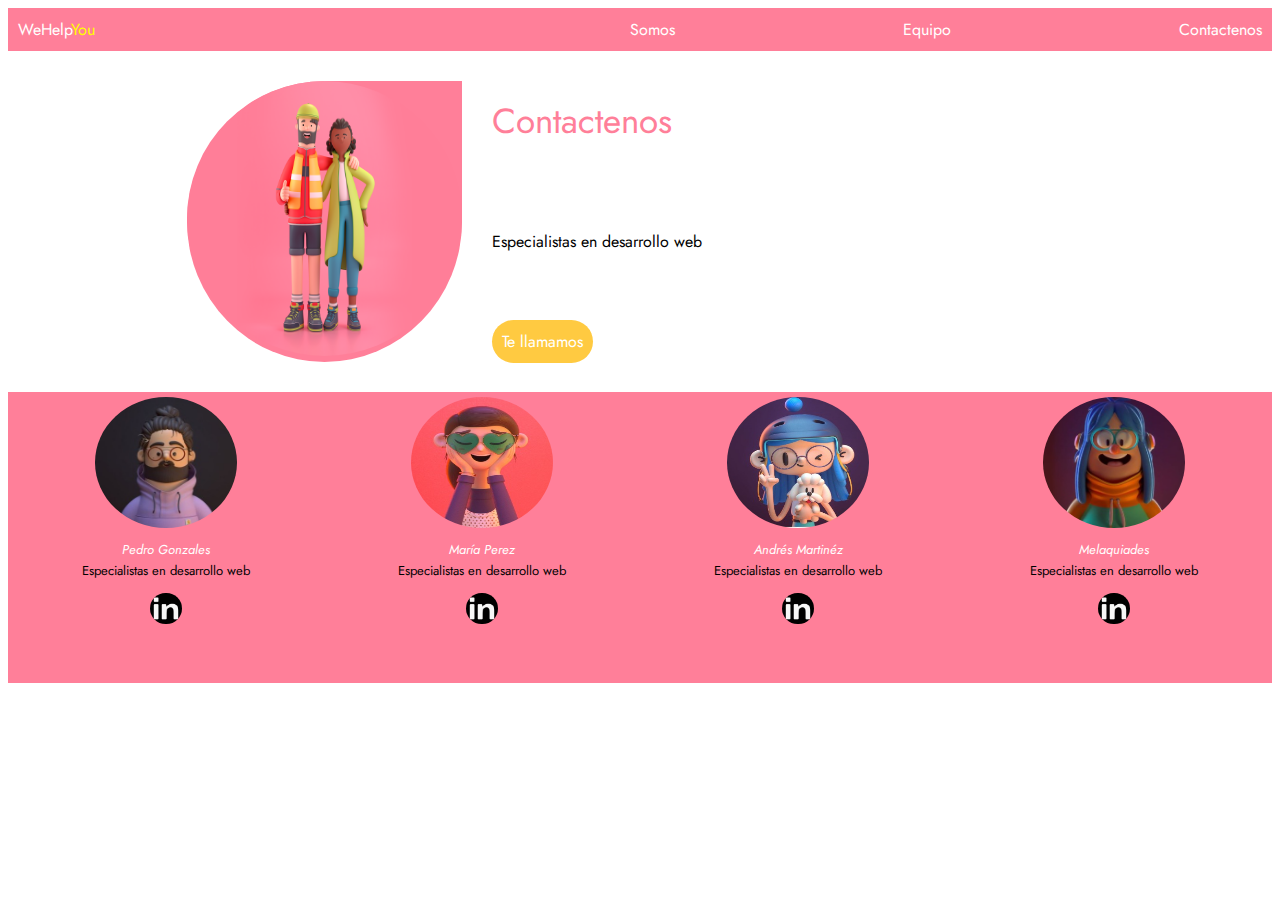
<file: Contactenos/Contactenos.html>
<!DOCTYPE html>
<html lang="en">
<head>
    <meta charset="UTF-8">
    <meta name="viewport" content="width=device-width, initial-scale=1.0">
    <title>Consutores tecnológicos</title>
    <link rel="stylesheet" type="text/css" href="../styles.css">
    <link href='https://fonts.googleapis.com/css?family=Jost' rel='stylesheet'>
</head>
<body>
    <main>
        <!-- Aqui contendré la página completa para el ccs general de la página -->
        <header>
            <!-- encabezado -->
            <nav>
                <!-- Menú de navegación-->
                <div class="Logo">WeHelp<span class="yellow">You</span>
                </div>
                <div class="Botones">
                  <div class="Somos">
                <a href="../Somos/Somos.html" target="_blank">Somos</a>                     
                    </div>
                    <div class="Equipo">
                    
                            <a href="../Equipo/Equipo.html" target="_blank">Equipo</a>
                        
                    </div>
                    <div class="Contactenos">
                    
                            <a href="../Contactenos/Contactenos.html" target="_blank">Contactenos</a>
                        
                    </div>
                </div>
            </nav>     
        </header>
        <section class="Content">
            <!--Imagen -->
            <article class="imagen"> 
                <img src="../img/juntos_dribbble.png" alt="imagen que incluye un hombre con boina amarilla y tez oscura y una mujer agarrados del brazo">
            </article>
            <!--Contenido principal-->
            <article class="text">
                <p class="titulo">
                    Contactenos
                </p>
                <p class="Descripción">  
                    Especialistas en desarrollo web
                </p>
                <!--Boton Te llamamos-->
                <p class="tellammos">
                
                        <a href="../Contactenos/Contactenos.html" target="_blank">Te llamamos</a>
                    
                </p>                
            </article>
        </section>
            <footer>
                <!--Equipo-->
                <!-- Pedro-->
                <div class="Pedro">
                    <a href="../img/pedro.jpeg"> 
                        <img src="../img/pedro.jpeg">
                    </a>
                    <p class="Nombres">Pedro Gonzales</p>
                    <p class="especialidad">Especialistas en desarrollo web</p>
                    <p class="Linkedin">
                        <a href="../img/logolinkedin.jpeg">
                            <img src="../img/logolinkedin.jpeg" alt="logo Linkedin">
                        </a>
                    </p>
                </div>
                <!--Maria-->
                <div class="Maria">
                    <a href="../img/maria.jpeg">
                         <img src="../img/maria.jpeg" alt="Imagen de Maria Pérez nuesta especialista web">
                    </a>
                    <p class="Nombres">María Perez</p>
                    <p class="especialidad">Especialistas en desarrollo web</p>
                    <p class="Linkedin">
                        <a href="../img/logolinkedin.jpeg">
                            <img src="../img/logolinkedin.jpeg" alt="logo Linkedin">
                        </a>
                    </p>
                </div>
                <!--Andres-->
                <div class="Andres">
                    <a href="../img/Andrés.jpeg">
                        <img src="../img/Andrés.jpeg" alt="Imagen de Andrés Martinéz nuestro especialista en desarrollo web">
                    </a>
                    <p class="Nombres">Andrés Martinéz</p>
                    <p class="especialidad">Especialistas en desarrollo web</p>
                    <p class="Linkedin">
                        <a href="../img/logolinkedin.jpeg">
                            <img src="../img/logolinkedin.jpeg" alt="logo Linkedin">
                        </a>
                    </p>                    
                </div>
                <!--Melaquiades-->
                <div class="Melaquiades">
                    <a href="../img/melaquiades.jpeg">
                         <img src="../img/melaquiades.jpeg" alt="Imagen de Melaquiades nuestra especialista en desarrollo web">
                    </a>
                    <p class="Nombres">Melaquiades</p>
                    <p class="especialidad">Especialistas en desarrollo web</p>
                    <p class="Linkedin">
                        <a href="../img/logolinkedin.jpeg">
                            <img src="../img/logolinkedin.jpeg" alt="logo Linkedin">
                        </a>
                    </p>
                </div>
            </footer>
    </main>
    </body>
</html>
</file>
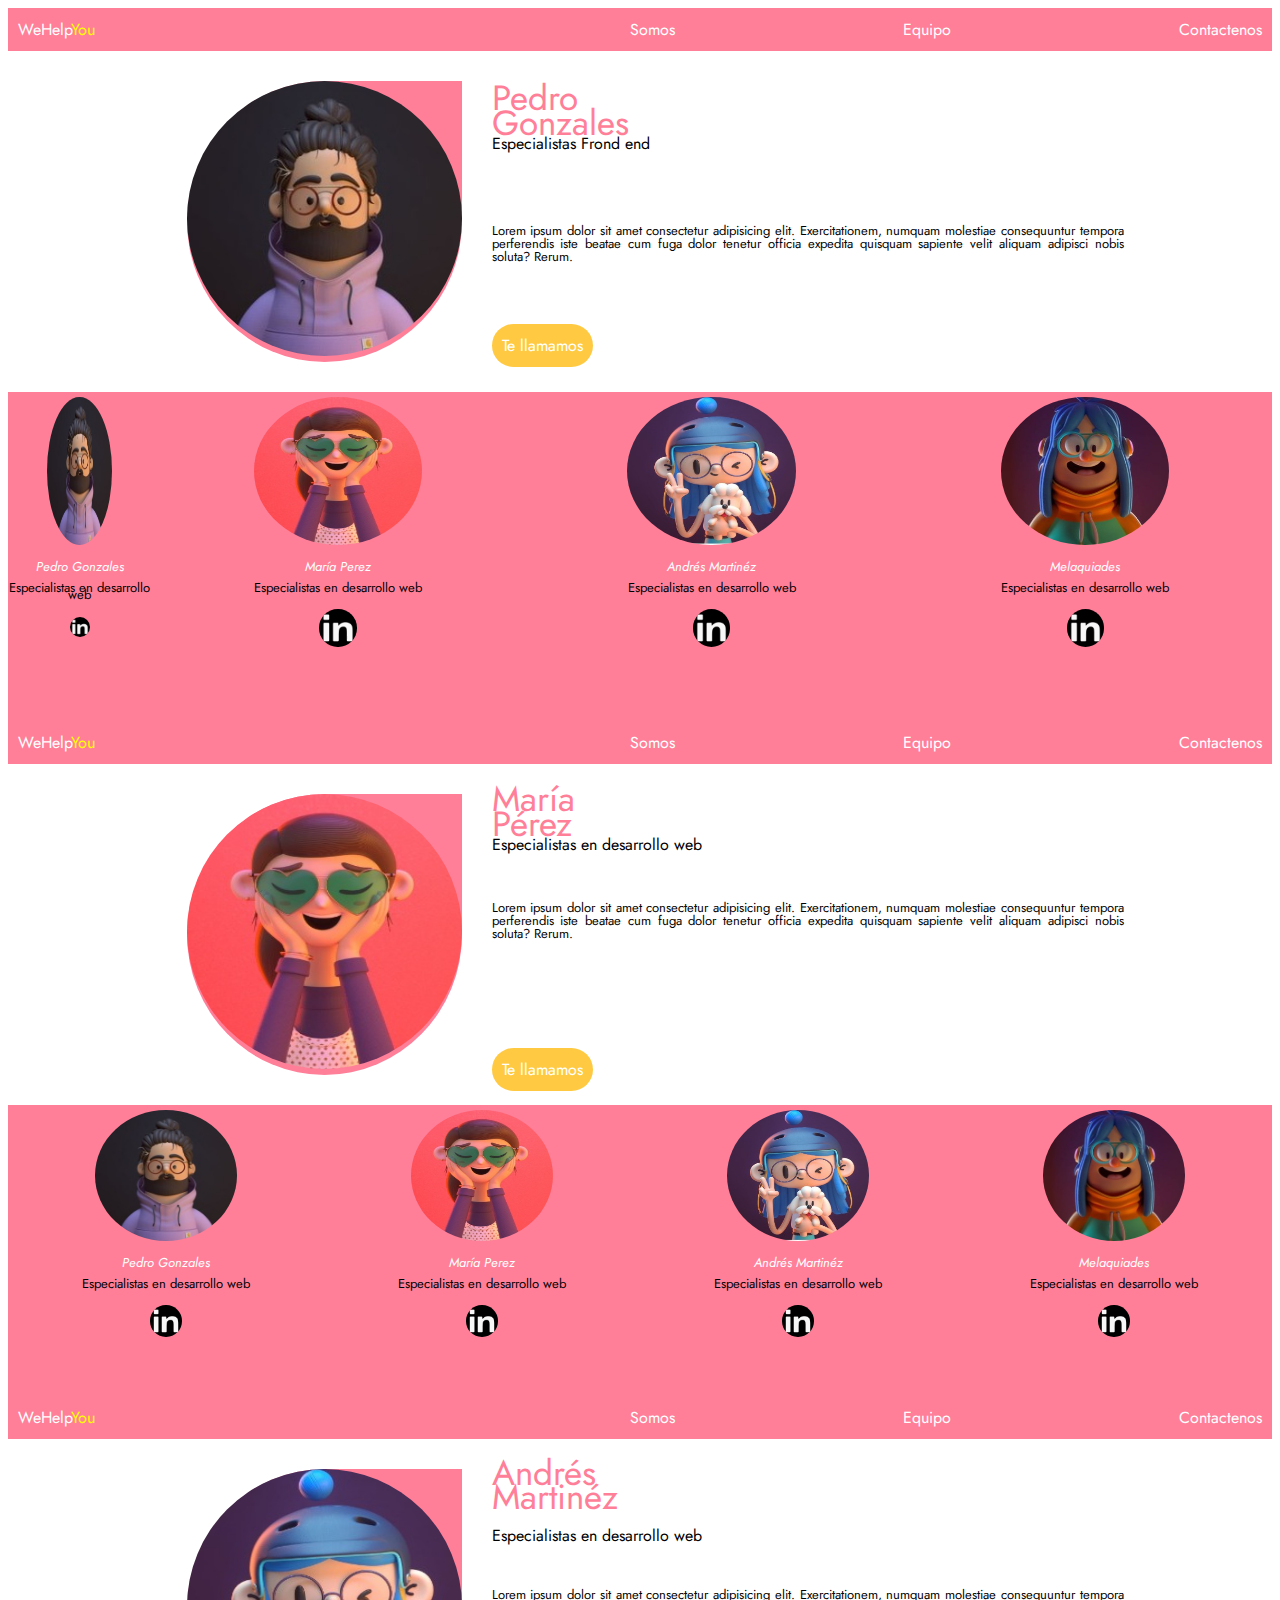
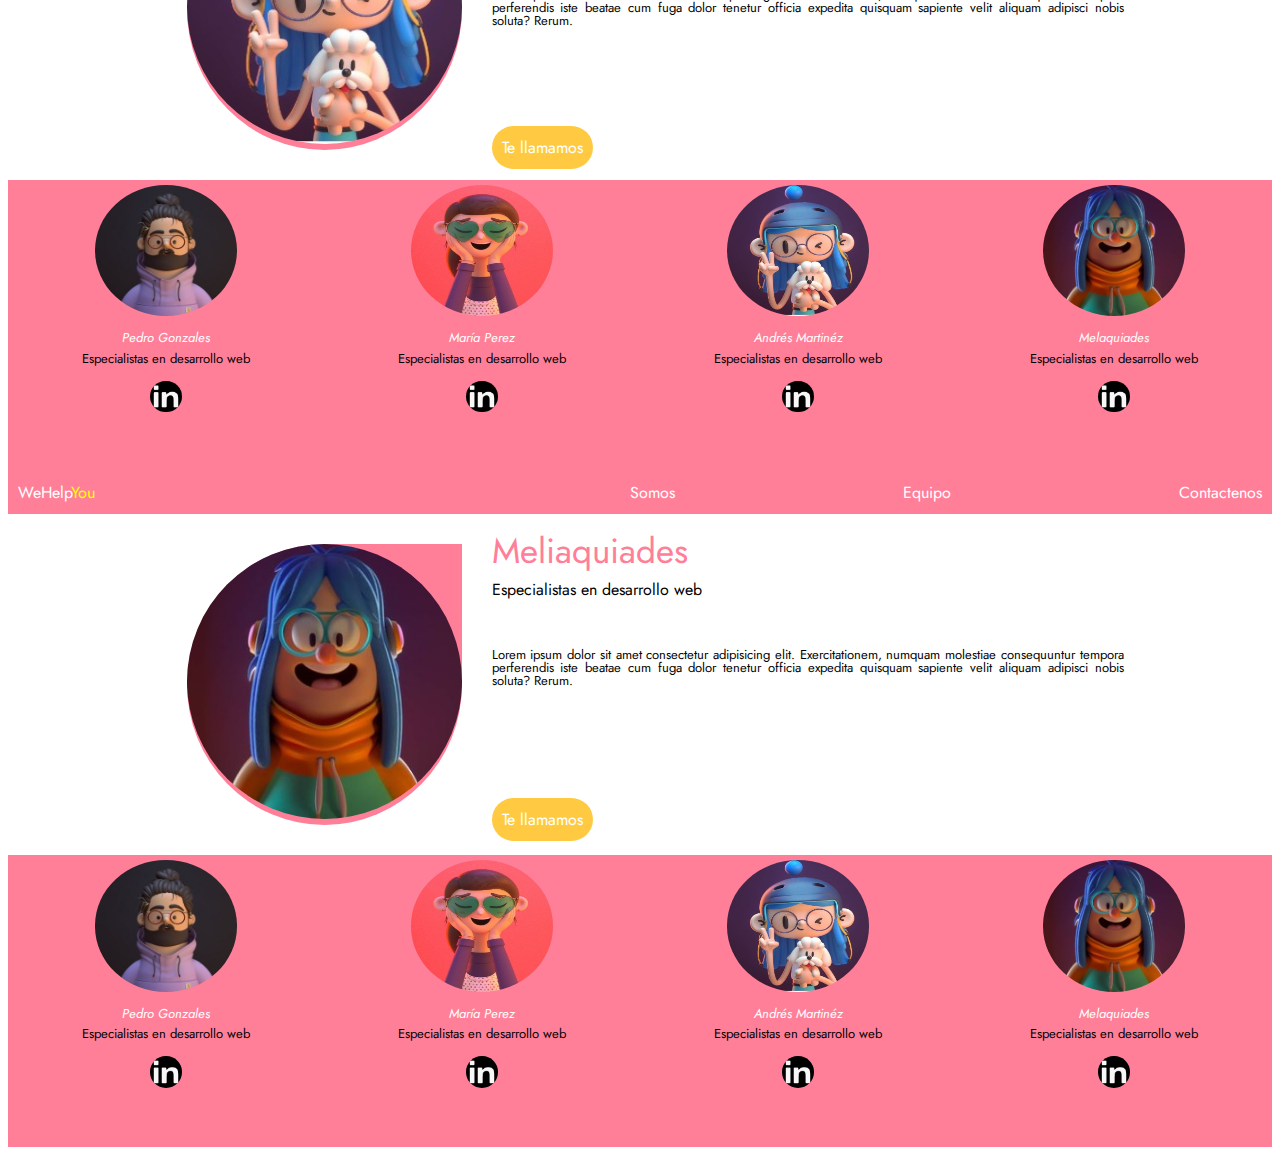
<file: Equipo/Equipo.html>
<!DOCTYPE html>
<html lang="en">
<head>
    <meta charset="UTF-8">
    <meta name="viewport" content="width=device-width, initial-scale=1.0">
    <title>Consutores tecnológicos</title>
    <link rel="stylesheet" type="text/css" href="../styles.css">
    <link href='https://fonts.googleapis.com/css?family=Jost' rel='stylesheet'>
</head>
<body>
    <header>
        <!-- encabezado -->
        <nav>
            <!-- Menú de navegación-->
            <div class="Logo">WeHelp<span class="yellow">You</span>
            </div>
            <div class="Botones">
              <div class="Somos">
            <a href="../Somos/Somos.html" target="_blank">Somos</a>                     
                </div>
                <div class="Equipo">
                        <a href="../Equipo/Equipo.html" target="_blank">Equipo</a>
                    </div>
                <div class="Contactenos">
                        <a href="../Contactenos/Contactenos.html" target="_blank">Contactenos</a>
                    </div>
            </div>
        </nav>     
    </header>
    <section class="Content">
        <!--Imagen -->
        <article class="imagen"> 
            <img src="../img/pedro.jpeg" alt="imagen que incluye un hombre con boina amarilla y tez oscura y una mujer agarrados del brazo">
        </article>
        <!--Content principal-->
        <article class="text">
        <div class="enunciado">
            <div class="titulo">
                Pedro
                <br>Gonzales
            </div>
             <div class="Descripción">  
                Especialistas Frond end
            </div> 
        </div>
            <div class="explicación">
                Lorem ipsum dolor sit amet consectetur adipisicing elit. Exercitationem, numquam molestiae consequuntur tempora perferendis iste beatae cum fuga dolor tenetur officia expedita quisquam sapiente velit aliquam adipisci nobis soluta? Rerum.
            </div>
            <!--Boton Te llamamos-->
            <div class="tellammos">
                <a href="../Contactenos/Contactenos.html" target="_blank">Te llamamos</a>
            </div>              
        </article>
    </section>
        <footer>
            <!--Equipo-->
            <!-- Pedro-->
            <div class="Pedro">
                <a href="../img/pedro.jpeg"> 
                    <img src="../img/pedro.jpeg">
                </a>
                <p class="Nombres">Pedro Gonzales</p>
                <p class="especialidad">Especialistas en desarrollo web</p>
                <p class="Linkedin">
                    <a href="../img/logolinkedin.jpeg">
                        <img src="../img/logolinkedin.jpeg" alt="logo Linkedin" style="width: 20px; height: 20px;">
                    </a>
                </p>
            </div>
            <!--Maria-->
            <div class="Maria">
                <a href="../img/maria.jpeg">
                     <img src="../img/maria.jpeg" alt="Imagen de Maria Pérez nuesta especialista web">
                </a>
                <p class="Nombres">María Perez</p>
                <p class="especialidad">Especialistas en desarrollo web</p>
                <p class="Linkedin">
                    <a href="../img/logolinkedin.jpeg">
                        <img src="../img/logolinkedin.jpeg" alt="logo Linkedin">
                    </a>
                </p>
            </div>
            <!--Andres-->
            <div class="Andres">
                <a href="../img/Andrés.jpeg">
                    <img src="../img/Andrés.jpeg" alt="Imagen de Andrés Martinéz nuestro especialista en desarrollo web">
                </a>
            <p class="Nombres">Andrés Martinéz</p>
            <p class="especialidad">Especialistas en desarrollo web</p>
            <p class="Linkedin">
                    <a href="www.linkedin.com">
                        <img src="../img/logolinkedin.jpeg" alt="logo Linkedin">
                    </a>
                </p>                    
            </div>
            <!--Melaquiades-->
            <div class="Melaquiades">
                <a href="../img/melaquiades.jpeg">
                     <img src="../img/melaquiades.jpeg" alt="Imagen de Melaquiades nuestra especialista en desarrollo web">
                </a>
                <p class="Nombres">Melaquiades</p>
                <p class="especialidad">Especialistas en desarrollo web</p>
                <p class="Linkedin">
                    <a href="linkedin.com">
                        <img src="../img/logolinkedin.jpeg" alt="logo Linkedin">
                    </a>
                </p>
            </div>
        </footer>
<!-- María Pérez-->
    <!-- Aqui contendré la página completa para el ccs general de la página -->
    <header>
        <!-- encabezado -->
        <nav>
            <!-- Menú de navegación-->
            <div class="Logo">WeHelp<span class="yellow">You</span>
            </div>
            <div class="Botones">
              <div class="Somos">
            <a href="../Somos/Somos.html" target="_blank">Somos</a>                     
                </div>
                <div class="Equipo">
                        <a href="../Equipo/Equipo.html" target="_blank">Equipo</a>
                    </div>
                <div class="Contactenos">
                        <a href="../Contactenos/Contactenos.html" target="_blank">Contactenos</a>
                    </div>
            </div>
        </nav>     
    </header>
    <section class="Content">
        <!--Imagen -->
        <article class="imagen"> 
            <img src="../img/maria.jpeg" alt="imagen que incluye un hombre con boina amarilla y tez oscura y una mujer agarrados del brazo">
        </article>
        <!--Content principal-->
        <article class="text">
            <div class="enunciado">
            <div class="titulo">
                María
                <br>Pérez
            </div>
             <div class="Descripción">  
                Especialistas en desarrollo web
            </div>
        </div>
        <div class="explicación">
            Lorem ipsum dolor sit amet consectetur adipisicing elit. Exercitationem, numquam molestiae consequuntur tempora perferendis iste beatae cum fuga dolor tenetur officia expedita quisquam sapiente velit aliquam adipisci nobis soluta? Rerum.
        </div>
            <br>
            <!--Boton Te llamamos-->
            <div class="tellammos">
                <a href="../Contactenos/Contactenos.html" target="_blank">Te llamamos</a>
            </div>              
        </article>
    </section>
    </section>
    </section>
        <footer>
            <!--Equipo-->
            <!-- Pedro-->
            <div class="Pedro">
                <a href="../img/pedro.jpeg">
                    <img src="../img/pedro.jpeg">
                </a>
                <p class="Nombres">Pedro Gonzales</p>
                <p class="especialidad">Especialistas en desarrollo web</p>
                <p class="Linkedin">
                    <a href="../img/logolinkedin.jpeg">
                        <img src="../img/logolinkedin.jpeg" alt="logo Linkedin">
                    </a>
                </p>
            </div>
            <!--Maria-->
            <div class="Maria">
                <a href="../img/maria.jpeg">
                     <img src="../img/maria.jpeg" alt="Imagen de Maria Pérez nuesta especialista web">
                </a>
                <p class="Nombres">María Perez</p>
                <p class="especialidad">Especialistas en desarrollo web</p>
                <p class="Linkedin">
                    <a href="../img/logolinkedin.jpeg">
                        <img src="../img/logolinkedin.jpeg" alt="logo Linkedin">
                    </a>
                </p>
            </div>
            <!--Andres-->
            <div class="Andres">
                <a href="../img/Andrés.jpeg">
                    <img src="../img/Andrés.jpeg" alt="Imagen de Andrés Martinéz nuestro especialista en desarrollo web">
                </a>
                <p class="Nombres">Andrés Martinéz</p>
                <p class="especialidad">Especialistas en desarrollo web</p>
                <p class="Linkedin">
                    <a href="www.linkedin.com">
                        <img src="../img/logolinkedin.jpeg" alt="logo Linkedin">
                    </a>
                </p>                    
            </div>
            <!--Melaquiades-->
            <div class="Melaquiades">
                <a href="../img/melaquiades.jpeg">
                     <img src="../img/melaquiades.jpeg" alt="Imagen de Melaquiades nuestra especialista en desarrollo web">
                </a>
                <p class="Nombres">Melaquiades</p>
                <p class="especialidad">Especialistas en desarrollo web</p>
                <p class="Linkedin">
                    <a href="linkedin.com">
                        <img src="../img/logolinkedin.jpeg" alt="logo Linkedin">
                    </a>
                </p>
            </div>
        </footer>
<!--Andrés-->
    <!-- Aqui contendré la página completa para el ccs general de la página -->
    <header>
        <!-- encabezado -->
        <nav>
            <!-- Menú de navegación-->
            <div class="Logo">WeHelp<span class="yellow">You</span>
            </div>
            <div class="Botones">
              <div class="Somos">
            <a href="../Somos/Somos.html" target="_blank">Somos</a>                     
                </div>
                <div class="Equipo">
                        <a href="../Equipo/Equipo.html" target="_blank">Equipo</a>
                    </div>
                <div class="Contactenos">
                        <a href="../Contactenos/Contactenos.html" target="_blank">Contactenos</a>
                    </div>
            </div>
        </nav>     
    </header>
    <section class="Content">
        <!--Imagen -->
        <article class="imagen"> 
            <img src="../img/Andrés.jpeg" alt="imagen que incluye un hombre con boina amarilla y tez oscura y una mujer agarrados del brazo">
        </article>
        <!--Content principal-->
        <article class="text">
            <div class="enunciado">
            <div class="titulo">
                Andrés
                <br>Martinéz
            </div>
            <br>
             <div class="Descripción">  
                Especialistas en desarrollo web
            </div>
            </div>
            <div class="explicación">
                Lorem ipsum dolor sit amet consectetur adipisicing elit. Exercitationem, numquam molestiae consequuntur tempora perferendis iste beatae cum fuga dolor tenetur officia expedita quisquam sapiente velit aliquam adipisci nobis soluta? Rerum.
            </div>
            <br>
            <!--Boton Te llamamos-->
            <div class="tellammos">
                <a href="../Contactenos/Contactenos.html" target="_blank">Te llamamos</a>
            </div>              
        </article>
    </section>
        <footer>
            <!--Equipo-->
            <!-- Pedro-->
            <div class="Pedro">
                <a href="../img/pedro.jpeg"> 
                    <img src="../img/pedro.jpeg">
                </a>
                <p class="Nombres">Pedro Gonzales</p>
                <p class="especialidad">Especialistas en desarrollo web</p>
                <p class="Linkedin">
                    <a href="../img/logolinkedin.jpeg">
                        <img src="../img/logolinkedin.jpeg" alt="logo Linkedin">
                    </a>
                </p>
            </div>
            <!--Maria-->
            <div class="Maria">
                <a href="../img/maria.jpeg">
                     <img src="../img/maria.jpeg" alt="Imagen de Maria Pérez nuesta especialista web">
                </a>
                <p class="Nombres">María Perez</p>
                <p class="especialidad">Especialistas en desarrollo web</p>
                <p class="Linkedin">
                    <a href="../img/logolinkedin.jpeg">
                        <img src="../img/logolinkedin.jpeg" alt="logo Linkedin">
                    </a>
                </p>
            </div>
            <!--Andres-->
            <div class="Andres">
                <a href="../img/Andrés.jpeg">
                    <img src="../img/Andrés.jpeg" alt="Imagen de Andrés Martinéz nuestro especialista en desarrollo web">
                </a>
                <p class="Nombres">Andrés Martinéz</p>
                <p class="especialidad">Especialistas en desarrollo web</p>
                <p class="Linkedin">
                    <a href="www.linkedin.com">
                        <img src="../img/logolinkedin.jpeg" alt="logo Linkedin">
                    </a>
                </p>                    
            </div>
            <!--Melaquiades-->
            <div class="Melaquiades">
                <a href="../img/melaquiades.jpeg">
                     <img src="../img/melaquiades.jpeg" alt="Imagen de Melaquiades nuestra especialista en desarrollo web">
                </a>
                <p class="Nombres">Melaquiades</p>
                <p class="especialidad">Especialistas en desarrollo web</p>
                <p class="Linkedin">
                    <a href="linkedin.com">
                        <img src="../img/logolinkedin.jpeg" alt="logo Linkedin">
                    </a>
                </p>
            </div>
        </footer>
<!--Melaquiades-->
    <!-- Aqui contendré la página completa para el ccs general de la página -->
    <header>
        <!-- encabezado -->
        <nav>
            <!-- Menú de navegación-->
            <div class="Logo">WeHelp<span class="yellow">You</span>
            </div>
            <div class="Botones">
              <div class="Somos">
            <a href="../Somos/Somos.html" target="_blank">Somos</a>                     
                </div>
                <div class="Equipo">
                        <a href="../Equipo/Equipo.html" target="_blank">Equipo</a>
                    </div>
                <div class="Contactenos">
                        <a href="../Contactenos/Contactenos.html" target="_blank">Contactenos</a>
                    </div>
            </div>
        </nav>     
    </header>
    <section class="Content">
        <!--Imagen -->
        <article class="imagen"> 
            <img src="../img/melaquiades.jpeg" alt="imagen que incluye un hombre con boina amarilla y tez oscura y una mujer agarrados del brazo">
        </article>
        <!--Content principal-->
        <article class="text">
            <div class="enunciado">
            <div class="titulo">
                Meliaquiades   
            </div>
            <br>
             <div class="Descripción">  
                Especialistas en desarrollo web
            </div> 
            </div>
            <div class="explicación">
                Lorem ipsum dolor sit amet consectetur adipisicing elit. Exercitationem, numquam molestiae consequuntur tempora perferendis iste beatae cum fuga dolor tenetur officia expedita quisquam sapiente velit aliquam adipisci nobis soluta? Rerum.
            </div>
            <br>
            <!--Boton Te llamamos-->
            <div class="tellammos">
                <a href="../Contactenos/Contactenos.html" target="_blank">Te llamamos</a>
            </div>              
        </article>
    </section>
        <footer>
            <!--Equipo-->
            <!-- Pedro-->
            <div class="Pedro">
                <a href="../img/pedro.jpeg"> 
                    <img src="../img/pedro.jpeg">
                </a>
                <p class="Nombres">Pedro Gonzales</p>
                <p class="especialidad">Especialistas en desarrollo web</p>
                <p class="Linkedin">
                    <a href="../img/logolinkedin.jpeg">
                        <img src="../img/logolinkedin.jpeg" alt="logo Linkedin">
                    </a>
                </p>
            </div>
            <!--Maria-->
            <div class="Maria">
                <a href="../img/maria.jpeg">
                     <img src="../img/maria.jpeg" alt="Imagen de Maria Pérez nuesta especialista web">
                </a>
                <p class="Nombres">María Perez</p>
                <p class="especialidad">Especialistas en desarrollo web</p>
                <p class="Linkedin">
                    <a href="../img/logolinkedin.jpeg">
                        <img src="../img/logolinkedin.jpeg" alt="logo Linkedin">
                    </a>
                </p>
            </div>
            <!--Andres-->
            <div class="Andres">
                <a href="../img/Andrés.jpeg">
                    <img src="../img/Andrés.jpeg" alt="Imagen de Andrés Martinéz nuestro especialista en desarrollo web">
                </a>
                <p class="Nombres">Andrés Martinéz</p>
                <p class="especialidad">Especialistas en desarrollo web</p>
                <p class="Linkedin">
                    <a href="www.linkedin.com">
                        <img src="../img/logolinkedin.jpeg" alt="logo Linkedin">
                    </a>
                </p>                    
            </div>
            <!--Melaquiades-->
            <div class="Melaquiades">
                <a href="../img/melaquiades.jpeg">
                     <img src="../img/melaquiades.jpeg" alt="Imagen de Melaquiades nuestra especialista en desarrollo web">
                </a>
                <p class="Nombres">Melaquiades</p>
                <p class="especialidad">Especialistas en desarrollo web</p>
                <p class="Linkedin">
                    <a href="linkedin.com">
                        <img src="../img/logolinkedin.jpeg" alt="logo Linkedin">
                    </a>
                </p>
            </div>
        </footer>
    </body>
</html>
</file>
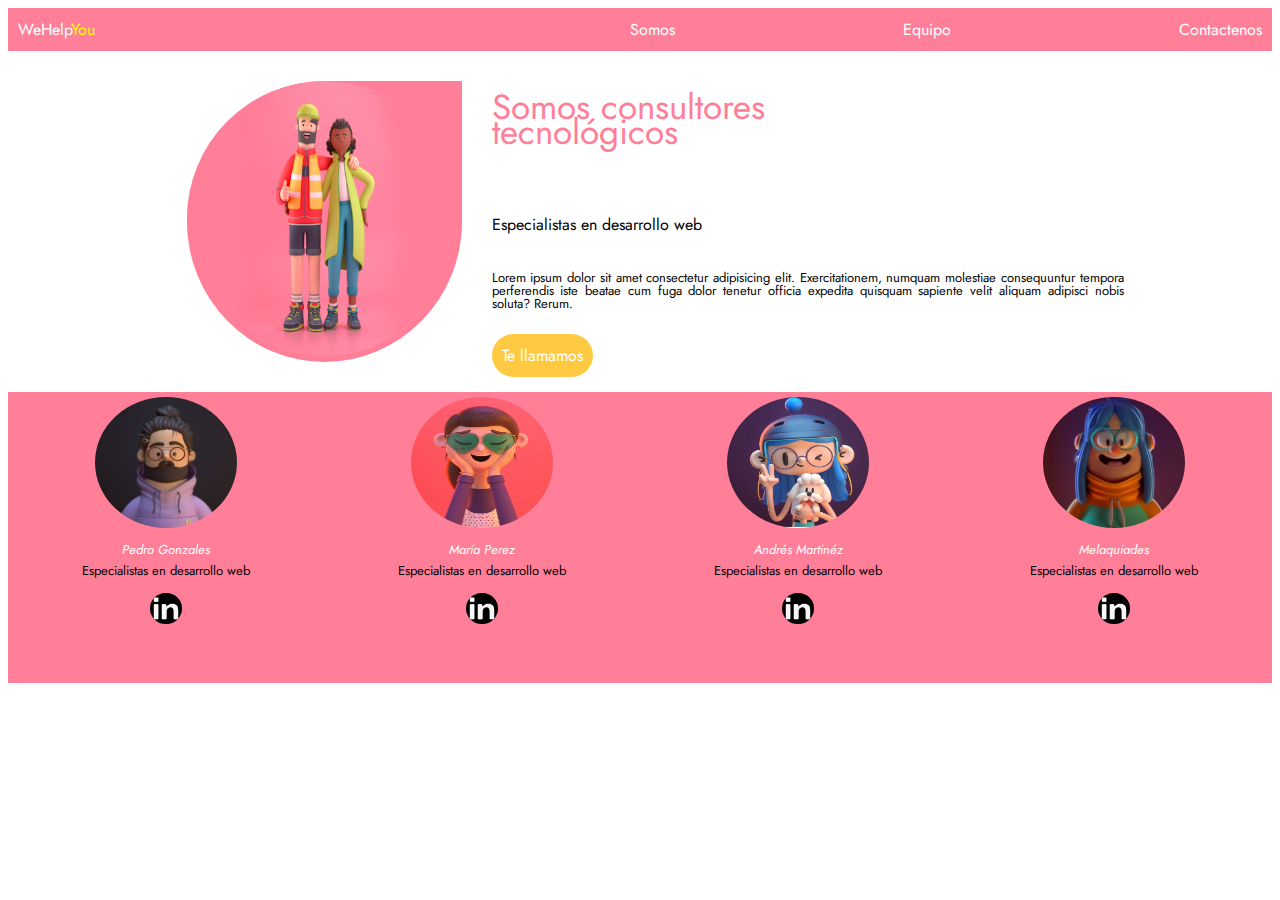
<file: Somos/Somos.html>
<!DOCTYPE html>
<html lang="en">
<head>
    <meta charset="UTF-8">
    <meta name="viewport" content="width=device-width, initial-scale=1.0">
    <title>Consutores tecnológicos</title>
    <link rel="stylesheet" type="text/css" href="../styles.css">
    <link href='https://fonts.googleapis.com/css?family=Jost' rel='stylesheet'>
</head>
<body>
    <main>
        <!-- Aqui contendré la página completa para el ccs general de la página -->
        <header>
            <!-- encabezado -->
            <nav>
                <!-- Menú de navegación-->
                <div class="Logo">WeHelp<span class="yellow">You</span>
                </div>
                <div class="Botones">
                  <div class="Somos">
                <a href="../Somos/Somos.html" target="_blank">Somos</a>                     
                    </div>
                    <div class="Equipo">
                            <a href="../Equipo/Equipo.html" target="_blank">Equipo</a>
                    </div>
                    <div class="Contactenos">
                            <a href="../Contactenos/Contactenos.html" target="_blank">Contactenos</a>
                    </div>
                </div>
            </nav>     
        </header>
        <section class="Content">
            <!--Imagen -->
            <article class="imagen"> 
                <img src="../img/juntos_dribbble.png" alt="imagen que incluye un hombre con boina amarilla y tez oscura y una mujer agarrados del brazo">
            </article>
            <!--Contenido principal-->
            <article class="text">
                <p class="titulo">
                    Somos consultores
                    <br>tecnológicos
                </p>
                <p class="Descripción">  
                    Especialistas en desarrollo web
                </p>
                <div class="explicación">
                    Lorem ipsum dolor sit amet consectetur adipisicing elit. Exercitationem, numquam molestiae consequuntur tempora perferendis iste beatae cum fuga dolor tenetur officia expedita quisquam sapiente velit aliquam adipisci nobis soluta? Rerum.
                </div>
                <!--Boton Te llamamos-->
                <p class="tellammos">
                        <a href="../Contactenos/Contactenos.html" target="_blank">Te llamamos</a>
                </p>                
            </article>
        </section>
            <footer>
                <!--Equipo-->
                <!-- Pedro-->
                <div class="Pedro">
                    <a href="../img/pedro.jpeg"> 
                        <img src="../img/pedro.jpeg">
                    </a>
                    <p class="Nombres">Pedro Gonzales</p>
                    <p class="especialidad">Especialistas en desarrollo web</p>
                    <p class="Linkedin">
                        <a href="../img/logolinkedin.jpeg">
                            <img src="../img/logolinkedin.jpeg" alt="logo Linkedin">
                        </a>
                    </p>
                </div>
                <!--Maria-->
                <div class="Maria">
                    <a href="../img/maria.jpeg">
                         <img src="../img/maria.jpeg" alt="Imagen de Maria Pérez nuesta especialista web">
                    </a>
                    <p class="Nombres">María Perez</p>
                    <p class="especialidad">Especialistas en desarrollo web</p>
                    <p class="Linkedin">
                        <a href="../img/logolinkedin.jpeg">
                            <img src="../img/logolinkedin.jpeg" alt="logo Linkedin">
                        </a>
                    </p>
                </div>
                <!--Andres-->
                <div class="Andres">
                    <a href="../img/Andrés.jpeg">
                        <img src="../img/Andrés.jpeg" alt="Imagen de Andrés Martinéz nuestro especialista en desarrollo web">
                    </a>
                    <p class="Nombres">Andrés Martinéz</p>
                    <p class="especialidad">Especialistas en desarrollo web</p>
                    <p class="Linkedin">
                        <a href="../img/logolinkedin.jpeg">
                            <img src="../img/logolinkedin.jpeg" alt="logo Linkedin">
                        </a>
                    </p>                    
                </div>
                <!--Melaquiades-->
                <div class="Melaquiades">
                    <a href="../img/melaquiades.jpeg">
                         <img src="../img/melaquiades.jpeg" alt="Imagen de Melaquiades nuestra especialista en desarrollo web">
                    </a>
                    <p class="Nombres">Melaquiades</p>
                    <p class="especialidad">Especialistas en desarrollo web</p>
                    <p class="Linkedin">
                    <a href="../img/logolinkedin.jpeg">
                        <img src="../img/logolinkedin.jpeg" alt="logo Linkedin">
                    </a>
                    </p>
                </div>
            </footer>
    </main>
    </body>
</html>
</file>
<file: styles.css>
img {
    border-radius: 50%;
    width: 275px;
    height: 275px;
}

body {
    font-family: 'Jost';
    margin: 8px;
}

nav {
    background-color: #FF7F99;
    display: flex;
    justify-content: space-between;
}

.yellow {
color:yellow
}

.Logo {
    margin: 10px;
    font-style: bold;
    color: white;
}

a {
    text-decoration: none;
    color: white;
}

header a:hover {
    margin: 10px;
    background-color: #FFCA41;
    font-style: normal;
    border-color: #FFCA41;
    border-radius: 70px;
    cursor: pointer;
    justify-content: space-between;
    opacity: 40%;
    }


.Botones {
    width: 50%;
    display: flex;
    justify-content: space-between;
    align-items: center;
    margin-right: 10px;
   }

.Content {
    display: flex;
    justify-content: space-between;
}

.Content a {
    padding: 10px;
    background-color: #FFCA41;
    color: white;
    border: none;
    border-radius: 70px;
    cursor: pointer;
    text-decoration: none;
}

/*ERROR EN EL DISEÑO DE LA IMAGEN (NO SABEOS RQUE SE ME HA BORRADO*/

section{
    display: flex;
}

.imagen{
    margin: 30px;
    align-items: center;
    border-radius: 50% 0% 50% 50%;
    background-color: #FF7F99;
}

.text {
    width: 50%;
    display: grid;
    justify-content: space-between;      
}

.enunciado {
    line-height: 110%;
}
.titulo {
   font-size: 35px;
   color: #FF7F99;
   line-height: initial;
   line-height: 70%;
   font-style: inherit;
}

.Descripción {
    font-style: bold;
}

.explicación{
    font-size: small;
    line-height: initial;
    line-height: 100%;
    text-align: justify;
} 

footer {
    background-color: #FF7F99;
    display: flex;
    justify-content: space-between;
    text-align: center;
    line-height: initial;
    line-height: 60%;
    font-size: small;
}

footer a img {
    margin: 5px;
    width: 45%;
    height: 45%;
}

footer a a {
    background-color: #FF7F99;
}

p.Linkedin a img {
        width: 10%;
        height: 10%;
}

.Nombres {
    color: white;
    font-style: oblique;
}

button:hover {
    margin: 10px;
    background-color: #FFCA41;
    font-style: normal;
    border: none;
    border-color: #FFCA41;
    border-radius: 70px;
    cursor: pointer;
    justify-content: space-between;
    opacity: 40%;
}


@media only screen 
and (min-device-width: 320px) 
and (max-device-width: 479px) {

footer {
    display: grid;
    justify-content: center;
}
    
img {
    border-radius: 50%;
}

.imagen{
    align-items: center;
    border-radius: 50% 0% 50% 50%;
    background-color: #FF7F99;
}
}

.Content {
    display: flex;
    justify-content: center;
    padding: auto;
}

.text {
    align-items: center;
}
    
footer a img {
    justify-content: center;
}
    


@media only screen 
and (min-device-width: 480px) 
and (max-device-width: 640px) {

footer {
    display: grid;
    justify-content: center;
}

img {
    border-radius: 50%;
}

.Content {
    display: flex;
    justify-self: center;
}

}
</file>
